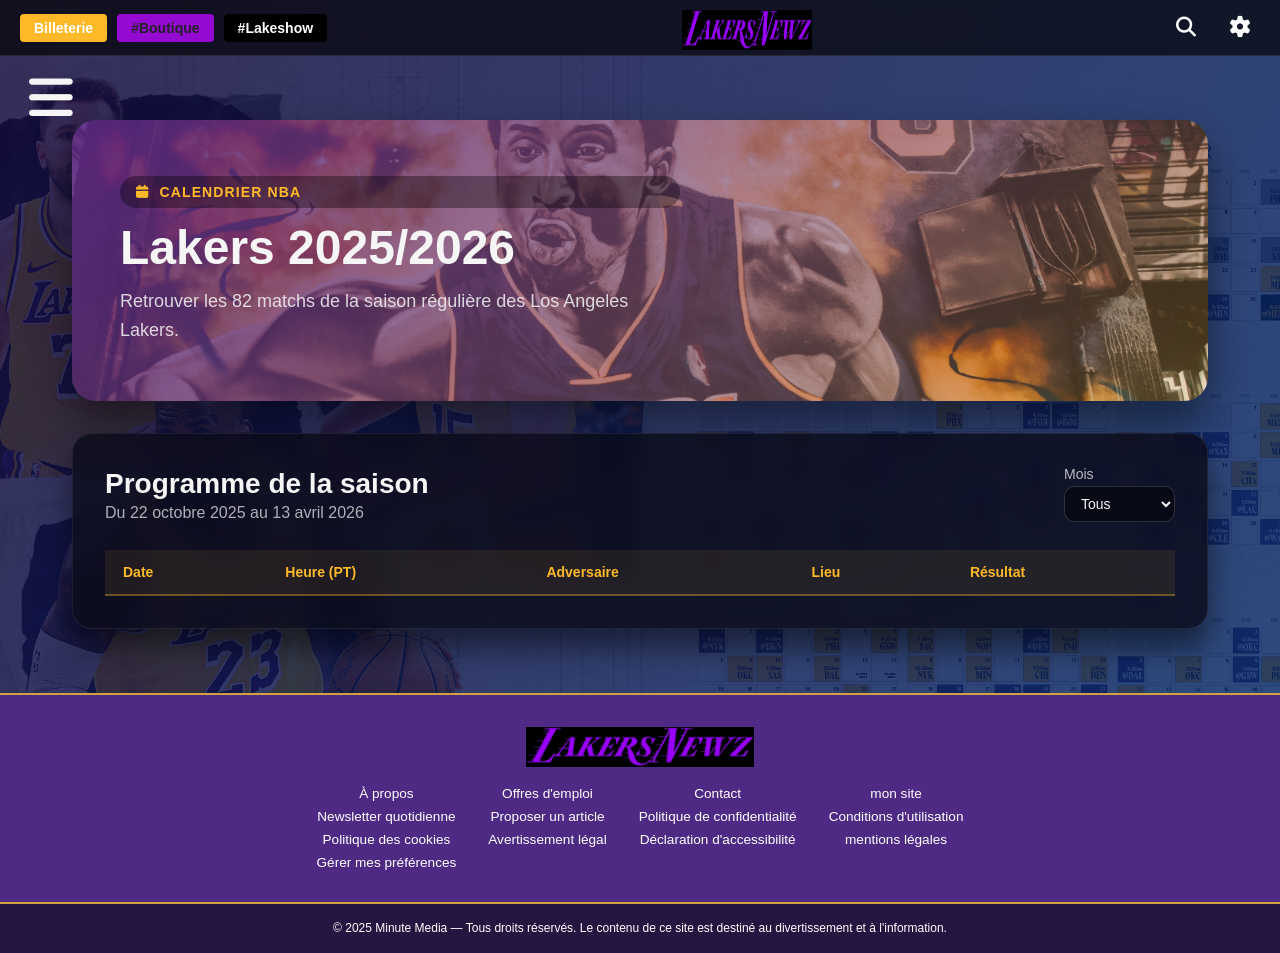
<file: calendrier.html>
<!DOCTYPE html>
<html lang="fr">
<head>
  <meta charset="UTF-8">
  <meta name="viewport" content="width=device-width, initial-scale=1.0">
  <title>Lakers News</title>
  <link href="./assets/fonts/fontawesome/css/fontawesome.min.css" rel="stylesheet">
  <link href="./assets/fonts/fontawesome/css/brands.min.css" rel="stylesheet">
  <link href="./assets/fonts/fontawesome/css/solid.css" rel="stylesheet">
  <link href="./assets/fonts/fontawesome/css/solid.min.css" rel="stylesheet">
  <link rel="shortcut icon" href="./assets/icons/favicon.ico" type="image/x-icon">
  <link rel="stylesheet" href="./css/styles.css">
  <link rel="stylesheet" href="./css/schedule.css">
</head>
<body class="calendrier-page">
  
  <header class="topbar">
    <div class="top-links">
      <a href="https://www.ticketmaster.com/los-angeles-lakers-tickets/artist/805962" class="btn btn-gold">Billeterie</a>
      <a href="https://www.nbastore.eu/fr/los-angeles-lakers/t-25031846+z-9030758-2040509788" class="btn btn-purple">#Boutique</a>
      <a href="https://www.youtube.com/c/LakeShowHighlights" class="btn btn-black">#Lakeshow</a>
    </div>

    <div class="top-logo">
      <a href="index.html">
        <img src="./assets/img/fontbolt.png" width="130" height="40" alt="Lakers Newz">
      </a>
    </div>

    <div class="top-actions">
      <button class="search-btn" aria-label="Rechercher">
        <i class="fa-solid fa-magnifying-glass"></i>
      </button>
      
      <div class="settings-dropdown">
        <button class="settings-btn" aria-label="Réglages">
          <i class="fa-solid fa-gear"></i>
        </button>
        
        <div class="dropdown-menu">
          <button class="dropdown-item theme-toggle" data-theme="dark">
            <i class="fa-solid fa-moon"></i>
            <span>Mode sombre</span>
          </button>
          <button class="dropdown-item theme-toggle" data-theme="light">
            <i class="fa-solid fa-sun"></i>
            <span>Mode clair</span>
          </button>
          <div class="dropdown-divider"></div>
          <a href="contact.html" class="dropdown-item">
            <i class="fa-solid fa-envelope"></i>
            <span>Contact</span>
          </a>
        </div>
      </div>
    </div>
  </header>

  <button class="burger-btn" aria-label="Ouvrir le menu">
    <i class="fa-regular fa-bars"></i>
  </button>

  <aside class="sidebar" aria-label="Navigation latérale">
    <button class="close-btn" aria-label="Fermer le menu">
      <i class="fa-solid fa-xmark"></i>
    </button>
    <nav class="nav">
      <ul>
        <li><a href="index.html"><i class="fa-solid fa-basketball"></i>News</a></li>
        <li><a class="active" href="calendrier.html"><i class="fa-solid fa-calendar"></i>Calendrier</a></li>
        <li><a href="classement.html"><i class="fa-solid fa-ranking-star"></i>Classement</a></li>
        <li><a href="roster.html"><i class="fa-solid fa-star"></i>Roster</a></li>
        <li><a href="paris.html"><i class="fa-solid fa-dice"></i>Paris</a></li>
      </ul>
    </nav>
    <div class="sidebar-footer">
      <a href="index.html" class="footer-logo">
        <img src="./assets/img/Los_Angeles_Lakers_logo.svg.png" alt="Logo Lakers">
      </a>
    </div>
  </aside>

  <main class="calendar-main">
    <section class="calendar-hero">
      <div class="calendar-hero__overlay">
        <span class="calendar-hero__label"><i class="fa-solid fa-calendar"></i> Calendrier NBA</span>
        <h1>Lakers 2025/2026</h1>
        <p>Retrouver les 82 matchs de la saison régulière des Los Angeles Lakers.</p>
      </div>
    </section>

    <section class="calendar-card">
      <header class="calendar-card__header">
        <div>
          <h2>Programme de la saison</h2>
          <p class="calendar-card__subtitle">Du 22 octobre 2025 au 13 avril 2026</p>
        </div>
        <div class="calendar-filters" aria-label="Filtres du calendrier">
          <label class="filter">
            <span>Mois</span>
            <select name="month" id="month-filter">
              <option value="all">Tous</option>
              <option value="octobre">Octobre</option>
              <option value="novembre">Novembre</option>
              <option value="decembre">Décembre</option>
              <option value="janvier">Janvier</option>
              <option value="fevrier">Février</option>
              <option value="mars">Mars</option>
              <option value="avril">Avril</option>
            </select>
          </label>
        </div>
      </header>

      <div class="calendar-table__wrapper">
        <table class="calendar-table">
          <thead>
            <tr>
              <th>Date</th>
              <th>Heure (PT)</th>
              <th>Adversaire</th>
              <th>Lieu</th>
              <th>Résultat</th>
            </tr>
          </thead>
          <tbody>
        
          </tbody>
        </table>
      </div>
    </section>
  </main>

  <footer class="site-footer">
    <div class="footer-menu">
      <div class="fan-logo">
        <img src="./assets/img/fontbolt.png" alt="logo lakenewz">
      </div>
      <div class="columns">
        <div class="col">
          <a href="#">À propos</a>
          <a href="#">Newsletter quotidienne</a>
          <a href="#">Politique des cookies</a>
          <a href="#">Gérer mes préférences</a>
        </div>
        <div class="col">
          <a href="#">Offres d'emploi</a>
          <a href="#">Proposer un article</a>
          <a href="#">Avertissement légal</a>
        </div>
        <div class="col">
          <a href="#">Contact</a>
          <a href="#">Politique de confidentialité</a>
          <a href="#">Déclaration d'accessibilité</a>
        </div>
        <div class="col">
          <a href="#">mon site</a>
          <a href="#">Conditions d'utilisation</a>
          <a href="#">mentions légales</a>
        </div>
      </div>
    </div>

    <div class="footer-bottom">
      <p>© 2025 Minute Media — Tous droits réservés. Le contenu de ce site est destiné au divertissement et à l'information.</p>
    </div>
  </footer>

  <script src="./script/script.js"></script>
  
</body>
</html>
</file>
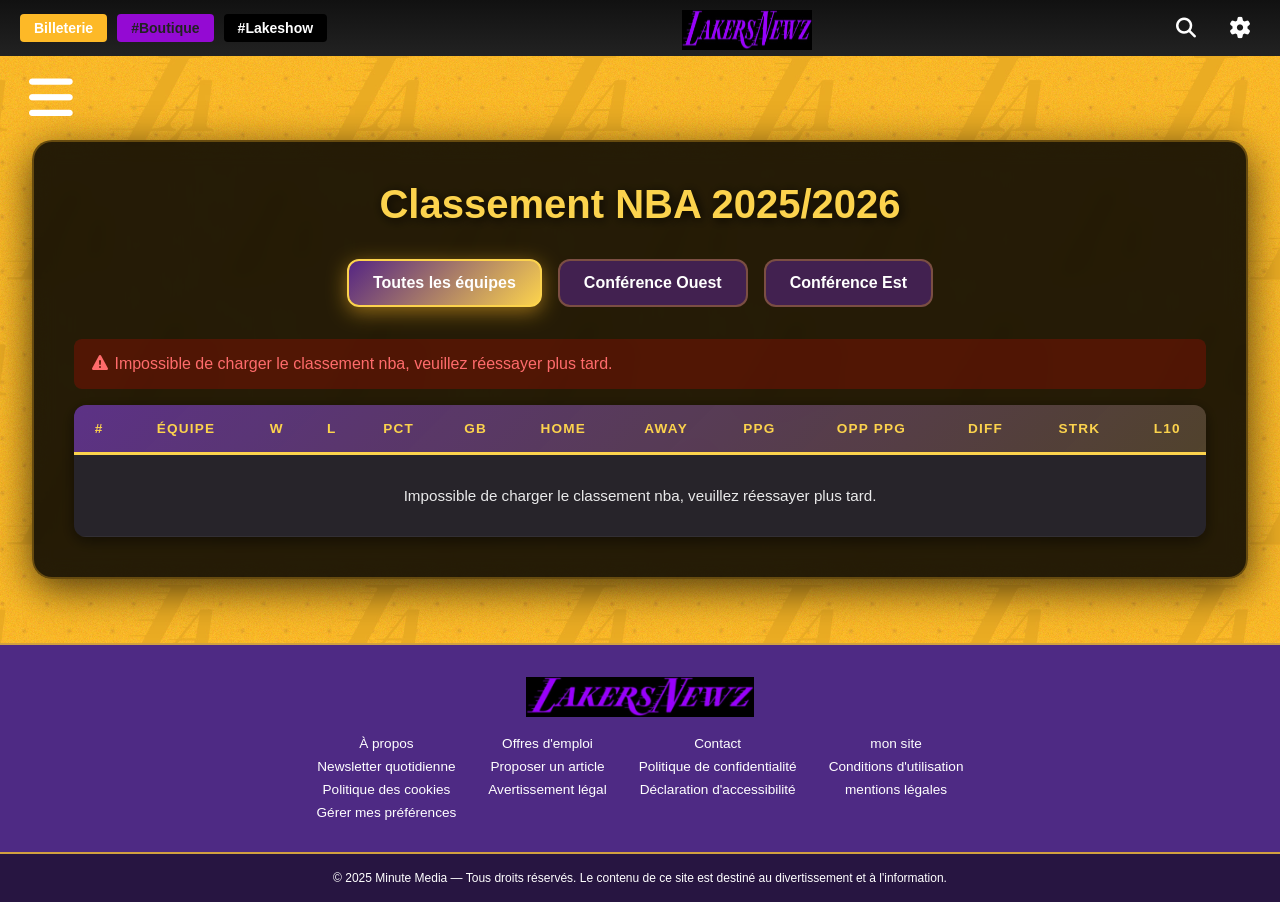
<file: classement.html>
<!DOCTYPE html>
<html lang="fr">
<head>
  <meta charset="UTF-8">
  <meta name="viewport" content="width=device-width, initial-scale=1.0">
  <title>Classement NBA 2025/2026</title>
  <link href="./assets/fonts/fontawesome/css/fontawesome.min.css" rel="stylesheet">
  <link href="./assets/fonts/fontawesome/css/brands.min.css" rel="stylesheet">
  <link href="./assets/fonts/fontawesome/css/solid.css" rel="stylesheet">
  <link href="./assets/fonts/fontawesome/css/solid.min.css" rel="stylesheet">
  <link rel="shortcut icon" href="./assets/icons/favicon.ico" type="image/x-icon">
  <link rel="stylesheet" href="./css/styles.css">
  <link rel="stylesheet" href="./css/standing.css">
</head>

<body class="classement-page">
  
  <header class="topbar">
    <div class="top-links">
      <a href="https://www.ticketmaster.com/los-angeles-lakers-tickets/artist/805962" class="btn btn-gold">Billeterie</a>
      <a href="https://www.nbastore.eu/fr/los-angeles-lakers/t-25031846+z-9030758-2040509788" class="btn btn-purple">#Boutique</a>
      <a href="https://www.youtube.com/c/LakeShowHighlights" class="btn btn-black">#Lakeshow</a>
    </div>

    <div class="top-logo">
      <a href="index.html">
        <img src="./assets/img/fontbolt.png" width="130" height="40" alt="Lakers Newz">
      </a>
    </div>

    <div class="top-actions">
      <button class="search-btn" aria-label="Rechercher">
        <i class="fa-solid fa-magnifying-glass"></i>
      </button>
      
      <div class="settings-dropdown">
        <button class="settings-btn" aria-label="Réglages">
          <i class="fa-solid fa-gear"></i>
        </button>
        
        <div class="dropdown-menu">
          <a href="inscription.html" class="dropdown-item">
            <i class="fa-solid fa-user-plus"></i>
            <span>S'inscrire</span>
          </a>
          <a href="connexion.html" class="dropdown-item">
            <i class="fa-solid fa-right-to-bracket"></i>
            <span>Se connecter</span>
          </a>
          <div class="dropdown-divider"></div>
          <a href="contact.html" class="dropdown-item">
            <i class="fa-solid fa-envelope"></i>
            <span>Contact</span>
          </a>
        </div>
      </div>
    </div>
  </header>

  <button class="burger-btn" aria-label="Ouvrir le menu">
    <i class="fa-regular fa-bars"></i>
  </button>

  <aside class="sidebar" aria-label="Navigation latérale">
    <button class="close-btn" aria-label="Fermer le menu">
      <i class="fa-solid fa-xmark"></i>
    </button>

    <nav class="nav">
      <ul>
        <li><a href="index.html"><i class="fa-solid fa-basketball"></i>News</a></li>
        <li><a href="calendrier.html"><i class="fa-solid fa-calendar"></i>Calendrier</a></li>
        <li><a class="active" href="classement.html"><i class="fa-solid fa-ranking-star"></i>Classement</a></li>
        <li><a href="roster.html"><i class="fa-solid fa-star"></i>Roster</a></li>
        <li><a href="paris.html"><i class="fa-solid fa-dice"></i>Paris</a></li>
      </ul>
    </nav>

    <div class="sidebar-footer">
      <a href="index.html" class="footer-logo">
        <img src="./assets/img/Los_Angeles_Lakers_logo.svg.png" alt="Logo Lakers">
      </a>
    </div>
  </aside>

  <main class="classement-main">
    <section class="classement-card">
      <h1>Classement NBA 2025/2026</h1>

      <div class="conference-filters">
        <button class="conf-btn active" data-conf="all">
           Toutes les équipes
        </button>
        <button class="conf-btn" data-conf="west">
          Conférence Ouest
        </button>
        <button class="conf-btn" data-conf="east">
           Conférence Est
        </button>
      </div>

      <div id="standings-error" class="error-message"></div>

      <div class="classement-table__wrapper">
        <table class="standings-table">
          <thead>
            <tr>
              <th>#</th>
              <th>Équipe</th>
              <th>W</th>
              <th>L</th>
              <th>PCT</th>
              <th>GB</th>
              <th>HOME</th>
              <th>AWAY</th>
              <th>PPG</th>
              <th>OPP PPG</th>
              <th>DIFF</th>
              <th>STRK</th>
              <th>L10</th>
            </tr>
          </thead>
          <tbody id="nba-standings-body">
            <tr class="loading-row">
              <td colspan="13">
                <div class="loading-spinner">
                  <i class="fa-solid fa-spinner fa-spin"></i>
                  <p>Chargement du classement...</p>
                </div>
              </td>
            </tr>
          </tbody>
        </table>
      </div>

    </section>
  </main>

  <footer class="site-footer">
    <div class="footer-menu">
      <div class="fan-logo">
        <img src="./assets/img/fontbolt.png" alt="logo lakenewz">
      </div>
      <div class="columns">
        <div class="col">
          <a href="#">À propos</a>
          <a href="#">Newsletter quotidienne</a>
          <a href="#">Politique des cookies</a>
          <a href="#">Gérer mes préférences</a>
        </div>
        <div class="col">
          <a href="#">Offres d'emploi</a>
          <a href="#">Proposer un article</a>
          <a href="#">Avertissement légal</a>
        </div>
        <div class="col">
          <a href="contact.html">Contact</a>
          <a href="#">Politique de confidentialité</a>
          <a href="#">Déclaration d'accessibilité</a>
        </div>
        <div class="col">
          <a href="#">mon site</a>
          <a href="#">Conditions d'utilisation</a>
          <a href="#">mentions légales</a>
        </div>
      </div>
    </div>

    <div class="footer-bottom">
      <p>© 2025 Minute Media — Tous droits réservés. Le contenu de ce site est destiné au divertissement et à l'information.</p>
    </div>
  </footer>

  <script src="./script/script.js"></script>
  <script defer src="./script/standings.js"></script>
</body>
</html>
</file>
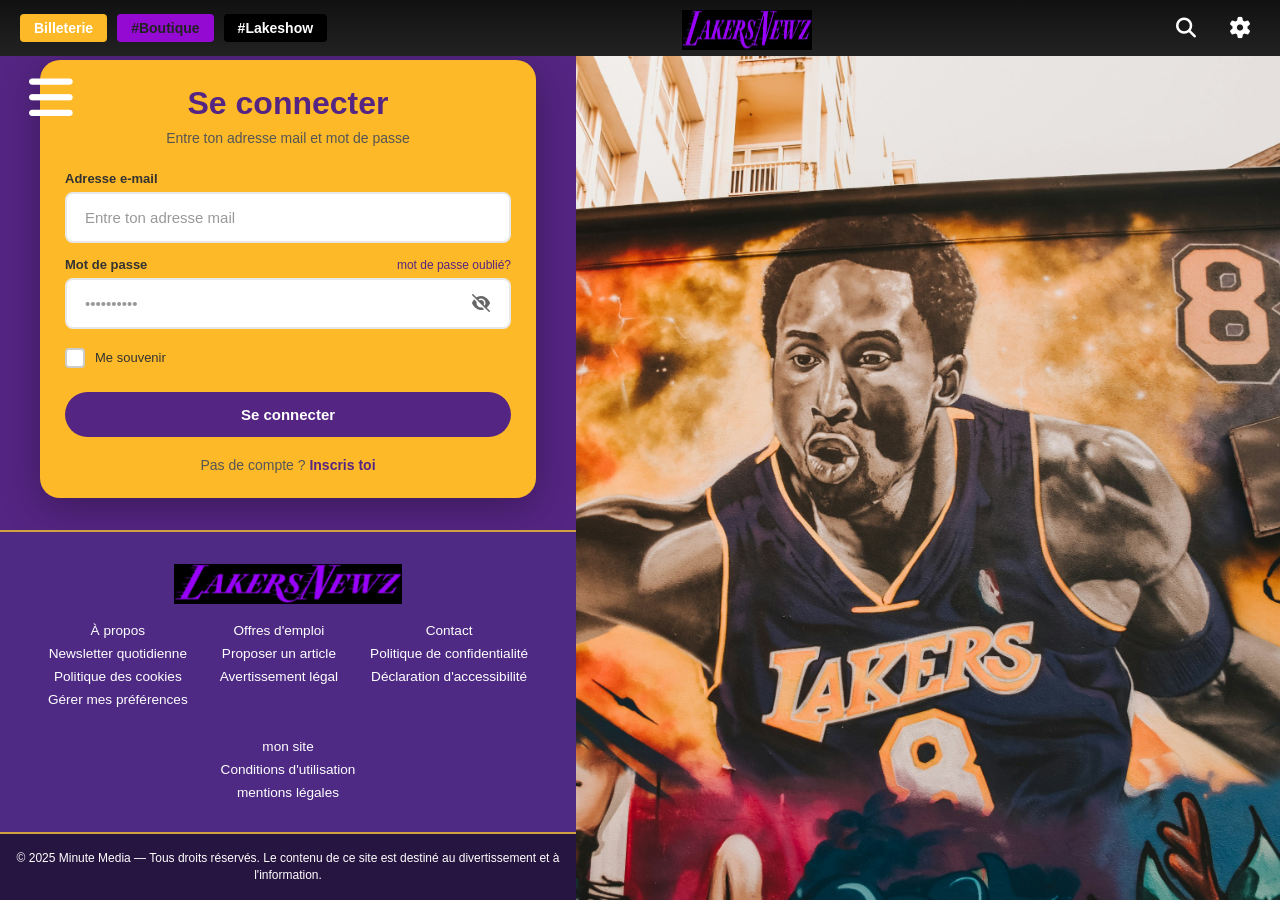
<file: connexion.html>
<!DOCTYPE html>
<html lang="fr">
<head>
  <meta charset="UTF-8">
  <meta name="viewport" content="width=device-width, initial-scale=1.0">
  <title>Se connecter - Lakers Newz</title>
  <link href="./assets/fonts/fontawesome/css/fontawesome.min.css" rel="stylesheet">
  <link href="./assets/fonts/fontawesome/css/brands.min.css" rel="stylesheet">
  <link href="./assets/fonts/fontawesome/css/solid.css" rel="stylesheet">
  <link href="./assets/fonts/fontawesome/css/solid.min.css" rel="stylesheet">
  <link rel="shortcut icon" href="./assets/icons/favicon.ico" type="image/x-icon">
  <link rel="stylesheet" href="./css/styles.css">
  <link rel="stylesheet" href="./css/auth.css">
</head>
<body class="auth-page connexion-page">

  <header class="topbar">
    <div class="top-links">
      <a href="https://www.ticketmaster.com/los-angeles-lakers-tickets/artist/805962" class="btn btn-gold">Billeterie</a>
      <a href="https://www.nbastore.eu/fr/los-angeles-lakers/t-25031846+z-9030758-2040509788" class="btn btn-purple">#Boutique</a>
      <a href="https://www.youtube.com/c/LakeShowHighlights" class="btn btn-black">#Lakeshow</a>
    </div>
    <div class="top-logo">
      <a href="index.html">
        <img src="./assets/img/fontbolt.png" width="130" height="40" alt="Lakers Newz">
      </a>
    </div>
    <div class="top-actions">
      <button class="search-btn" aria-label="Rechercher">
        <i class="fa-solid fa-magnifying-glass"></i>
      </button>
      <div class="settings-dropdown">
        <button class="settings-btn" aria-label="Réglages">
          <i class="fa-solid fa-gear"></i>
        </button>
        <div class="dropdown-menu">
          <a href="inscription.html" class="dropdown-item">
            <i class="fa-solid fa-user-plus"></i>
            <span>S'inscrire</span>
          </a>
          <a href="connexion.html" class="dropdown-item">
            <i class="fa-solid fa-right-to-bracket"></i>
            <span>Se connecter</span>
          </a>
          <div class="dropdown-divider"></div>
          <a href="contact.html" class="dropdown-item">
            <i class="fa-solid fa-envelope"></i>
            <span>Contact</span>
          </a>
        </div>
      </div>
    </div>
  </header>

  <button class="burger-btn">
    <i class="fa-regular fa-bars"></i>
  </button>

  <aside class="sidebar">
    <button class="close-btn">
      <i class="fa-solid fa-xmark"></i>
    </button>
    <nav class="nav">
      <ul>
        <li><a href="index.html"><i class="fa-solid fa-basketball"></i>News</a></li>
        <li><a href="calendrier.html"><i class="fa-solid fa-calendar"></i>Calendrier</a></li>
        <li><a href="classement.html"><i class="fa-solid fa-ranking-star"></i>Classement</a></li>
        <li><a href="roster.html"><i class="fa-solid fa-star"></i>Roster</a></li>
        <li><a href="paris.html"><i class="fa-solid fa-dice"></i>Paris</a></li>
      </ul>
    </nav>
    <div class="sidebar-footer">
      <a href="index.html" class="footer-logo">
        <img src="./assets/img/Los_Angeles_Lakers_logo.svg.png" alt="Logo Lakers">
      </a>
    </div>
  </aside>

  <main class="auth-main">
    <div class="auth-left">
      <div class="auth-card connexion-card">
        <div class="auth-header">
          <h1>Se connecter</h1>
          <p>Entre ton adresse mail et mot de passe</p>
        </div>
        <form class="auth-form" id="connexionForm">
          <div class="form-group">
            <label for="email">Adresse e-mail</label>
            <input type="email" id="email" name="email" placeholder="Entre ton adresse mail" required>
          </div>
          <div class="form-group">
            <div class="label-row">
              <label for="password">Mot de passe</label>
              <a href="#" class="forgot-password">mot de passe oublié?</a>
            </div>
            <div class="password-wrapper">
              <input type="password" id="password" name="password" placeholder="••••••••••" required>
              <button type="button" class="toggle-password" aria-label="Afficher le mot de passe">
                <i class="fa-solid fa-eye-slash"></i>
              </button>
            </div>
          </div>
          <div class="form-checkboxes">
            <label class="checkbox-wrapper">
              <input type="checkbox" id="remember" name="remember">
              <span class="checkmark"></span>
              <span class="checkbox-label">Me souvenir</span>
            </label>
          </div>
          <button type="submit" class="auth-btn">Se connecter</button>
        </form>
        <div class="auth-footer">
          <p>Pas de compte ? <a href="inscription.html">Inscris toi</a></p>
        </div>
      </div>
    </div>
    <div class="auth-right">
      <img src="./assets/img/dean-bennett-nFjLHE4vmn4-unsplash.jpg" alt="Kobe Bryant Mural" class="auth-image">
    </div>
  </main>

  <footer class="site-footer">
    <div class="footer-menu">
      <div class="fan-logo">
        <img src="./assets/img/fontbolt.png" alt="logo lakenewz">
      </div>
      <div class="columns">
        <div class="col">
          <a href="#">À propos</a>
          <a href="#">Newsletter quotidienne</a>
          <a href="#">Politique des cookies</a>
          <a href="#">Gérer mes préférences</a>
        </div>
        <div class="col">
          <a href="#">Offres d'emploi</a>
          <a href="#">Proposer un article</a>
          <a href="#">Avertissement légal</a>
        </div>
        <div class="col">
          <a href="contact.html">Contact</a>
          <a href="#">Politique de confidentialité</a>
          <a href="#">Déclaration d'accessibilité</a>
        </div>
        <div class="col">
          <a href="#">mon site</a>
          <a href="#">Conditions d'utilisation</a>
          <a href="#">mentions légales</a>
        </div>
      </div>
    </div>
    <div class="footer-bottom">
      <p>© 2025 Minute Media — Tous droits réservés. Le contenu de ce site est destiné au divertissement et à l'information.</p>
    </div>
  </footer>

  <script src="./script/script.js"></script>
  <script src="./script/auth.js"></script>
</body>
</html>
</file>
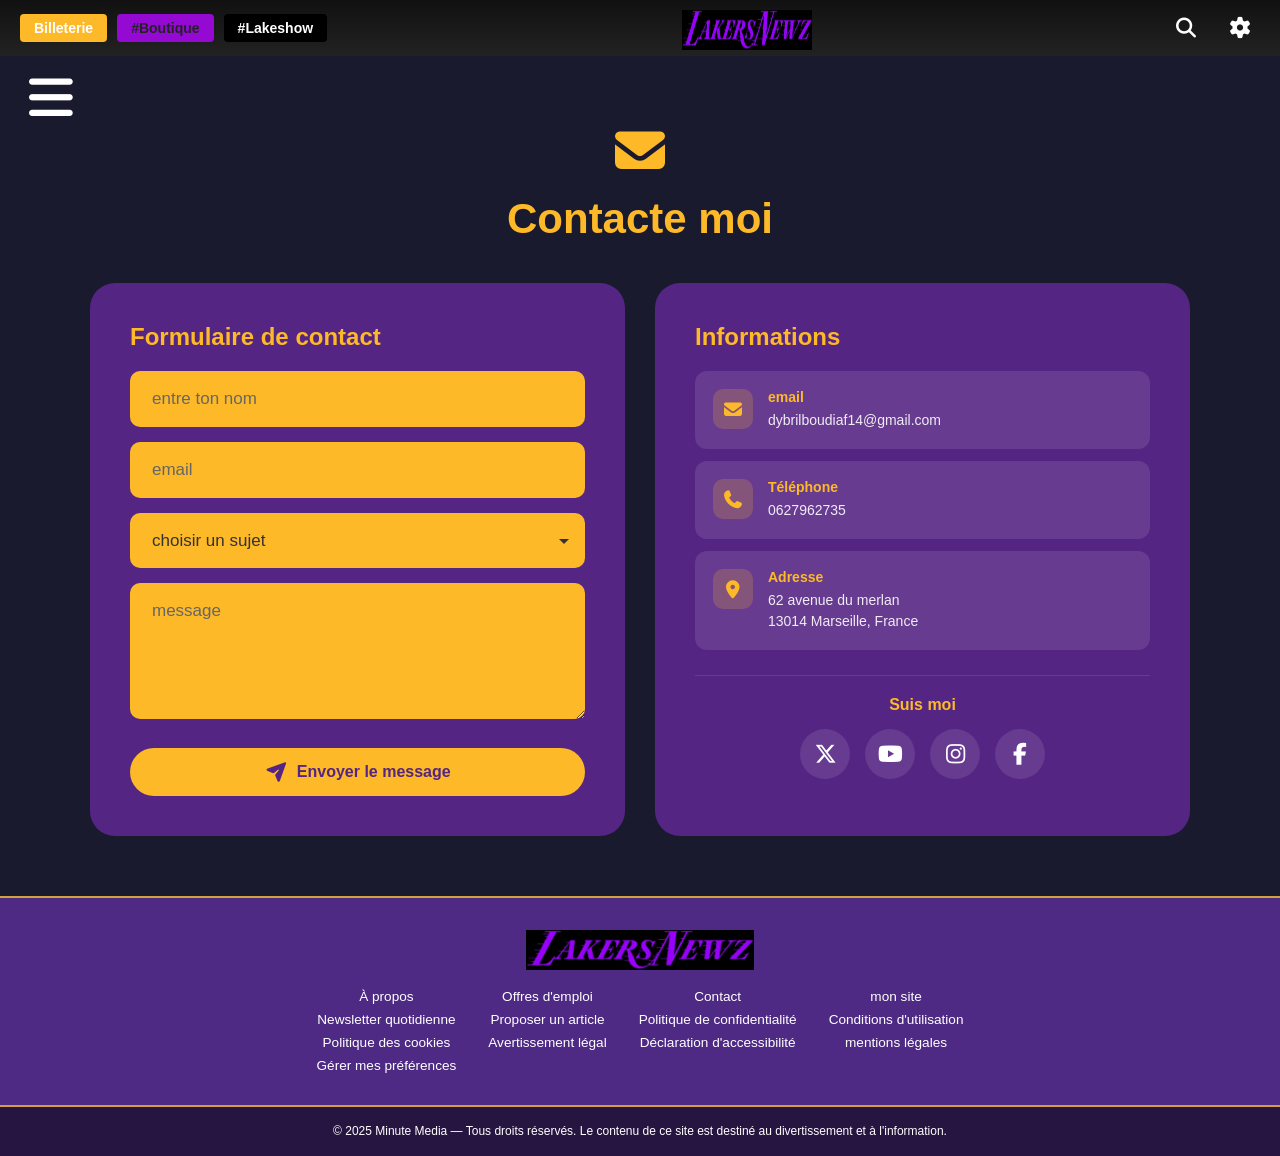
<file: contact.html>
<!DOCTYPE html>
<html lang="fr">
<head>
  <meta charset="UTF-8">
  <meta name="viewport" content="width=device-width, initial-scale=1.0">
  <title>Contact - Lakers Newz</title>
  <link href="./assets/fonts/fontawesome/css/fontawesome.min.css" rel="stylesheet">
  <link href="./assets/fonts/fontawesome/css/brands.min.css" rel="stylesheet">
  <link href="./assets/fonts/fontawesome/css/solid.css" rel="stylesheet">
  <link href="./assets/fonts/fontawesome/css/solid.min.css" rel="stylesheet">
  <link rel="shortcut icon" href="./assets/icons/favicon.ico" type="image/x-icon">
  <link rel="stylesheet" href="./css/styles.css">
  <link rel="stylesheet" href="./css/contact.css">
</head>
<body class="contact-page">

  <header class="topbar">
    <div class="top-links">
      <a href="https://www.ticketmaster.com/los-angeles-lakers-tickets/artist/805962" class="btn btn-gold">Billeterie</a>
      <a href="https://www.nbastore.eu/fr/los-angeles-lakers/t-25031846+z-9030758-2040509788" class="btn btn-purple">#Boutique</a>
      <a href="https://www.youtube.com/c/LakeShowHighlights" class="btn btn-black">#Lakeshow</a>
    </div>

    <div class="top-logo">
      <a href="index.html">
        <img src="./assets/img/fontbolt.png" width="130" height="40" alt="Lakers Newz">
      </a>
    </div>

    <div class="top-actions">
      <button class="search-btn" aria-label="Rechercher">
        <i class="fa-solid fa-magnifying-glass"></i>
      </button>
      
      <div class="settings-dropdown">
        <button class="settings-btn" aria-label="Réglages">
          <i class="fa-solid fa-gear"></i>
        </button>
        
        <div class="dropdown-menu">
          <a href="inscription.html" class="dropdown-item">
            <i class="fa-solid fa-user-plus"></i>
            <span>S'inscrire</span>
          </a>
          <a href="connexion.html" class="dropdown-item">
            <i class="fa-solid fa-right-to-bracket"></i>
            <span>Se connecter</span>
          </a>
          <div class="dropdown-divider"></div>
          <a href="contact.html" class="dropdown-item">
            <i class="fa-solid fa-envelope"></i>
            <span>Contact</span>
          </a>
        </div>
      </div>
    </div>
  </header>

  <button class="burger-btn" aria-label="Ouvrir le menu">
    <i class="fa-regular fa-bars"></i>
  </button>

  <aside class="sidebar" aria-label="Navigation latérale">
    <button class="close-btn" aria-label="Fermer le menu">
      <i class="fa-solid fa-xmark"></i>
    </button>
    <nav class="nav">
      <ul>
        <li><a href="index.html"><i class="fa-solid fa-basketball"></i>News</a></li>
        <li><a href="calendrier.html"><i class="fa-solid fa-calendar"></i>Calendrier</a></li>
        <li><a href="classement.html"><i class="fa-solid fa-ranking-star"></i>Classement</a></li>
        <li><a href="roster.html"><i class="fa-solid fa-star"></i>Roster</a></li>
        <li><a href="paris.html"><i class="fa-solid fa-dice"></i>Paris</a></li>
      </ul>
    </nav>
    <div class="sidebar-footer">
      <a href="index.html" class="footer-logo">
        <img src="./assets/img/Los_Angeles_Lakers_logo.svg.png" alt="Logo Lakers">
      </a>
    </div>
  </aside>

  <main class="contact-main">
    <div class="contact-container">
      
      <!-- Header -->
      <div class="contact-header">
        <div class="contact-icon">
          <i class="fa-solid fa-envelope"></i>
        </div>
        <h1>Contacte moi</h1>
      </div>

      <!-- Formulaire -->
      <div class="contact-form-card">
        <h2>Formulaire de contact</h2>
        
        <form class="contact-form" id="contactForm">
          
          <div class="form-group">
            <input type="text" id="name" name="name" placeholder="entre ton nom" required>
          </div>

          <div class="form-group">
            <input type="email" id="email" name="email" placeholder="email" required>
          </div>

          <div class="form-group">
            <select id="subject" name="subject" required>
              <option value="" disabled selected>choisir un sujet</option>
              <option value="question">Question générale</option>
              <option value="suggestion">Suggestion</option>
              <option value="bug">Signaler un bug</option>
              <option value="partenariat">Partenariat</option>
              <option value="autre">Autre</option>
            </select>
          </div>

          <div class="form-group">
            <textarea id="message" name="message" rows="5" placeholder="message" required></textarea>
          </div>

          <button type="submit" class="submit-btn">
            <i class="fa-solid fa-paper-plane"></i>
            Envoyer le message
          </button>
        </form>

        <!-- Message de succès -->
        <div class="form-success" id="successMessage">
          <div class="success-icon">
            <i class="fa-solid fa-circle-check"></i>
          </div>
          <p>Merci ! Votre message a été envoyé avec succès.</p>
          <a href="index.html" class="btn-back-home">Retourner à la page d'accueil</a>
        </div>
      </div>

      <!-- Informations -->
      <div class="contact-info-card">
        <h2>Informations</h2>
        
        <div class="info-item">
          <div class="info-icon">
            <i class="fa-solid fa-envelope"></i>
          </div>
          <div class="info-content">
            <h3>email</h3>
            <p>dybrilboudiaf14@gmail.com</p>
          </div>
        </div>

        <div class="info-item">
          <div class="info-icon">
            <i class="fa-solid fa-phone"></i>
          </div>
          <div class="info-content">
            <h3>Téléphone</h3>
            <p>0627962735</p>
          </div>
        </div>

        <div class="info-item">
          <div class="info-icon">
            <i class="fa-solid fa-location-dot"></i>
          </div>
          <div class="info-content">
            <h3>Adresse</h3>
            <p>62 avenue du merlan<br>13014 Marseille, France</p>
          </div>
        </div>

        <div class="social-section">
          <h3>Suis moi</h3>
          <div class="social-icons">
            <a href="#" class="social-icon" aria-label="Twitter">
              <i class="fa-brands fa-x-twitter"></i>
            </a>
            <a href="#" class="social-icon" aria-label="YouTube">
              <i class="fa-brands fa-youtube"></i>
            </a>
            <a href="#" class="social-icon" aria-label="Instagram">
              <i class="fa-brands fa-instagram"></i>
            </a>
            <a href="#" class="social-icon" aria-label="Facebook">
              <i class="fa-brands fa-facebook-f"></i>
            </a>
          </div>
        </div>
      </div>

    </div>
  </main>

  <footer class="site-footer">
    <div class="footer-menu">
      <div class="fan-logo">
        <img src="./assets/img/fontbolt.png" alt="logo lakenewz">
      </div>
      <div class="columns">
        <div class="col">
          <a href="#">À propos</a>
          <a href="#">Newsletter quotidienne</a>
          <a href="#">Politique des cookies</a>
          <a href="#">Gérer mes préférences</a>
        </div>
        <div class="col">
          <a href="#">Offres d'emploi</a>
          <a href="#">Proposer un article</a>
          <a href="#">Avertissement légal</a>
        </div>
        <div class="col">
          <a href="contact.html">Contact</a>
          <a href="#">Politique de confidentialité</a>
          <a href="#">Déclaration d'accessibilité</a>
        </div>
        <div class="col">
          <a href="#">mon site</a>
          <a href="#">Conditions d'utilisation</a>
          <a href="#">mentions légales</a>
        </div>
      </div>
    </div>

    <div class="footer-bottom">
      <p>© 2025 Minute Media — Tous droits réservés. Le contenu de ce site est destiné au divertissement et à l'information.</p>
    </div>
  </footer>

  <script src="./script/script.js"></script>
  <script src="./script/contact.js"></script>
</body>
</html>
</file>
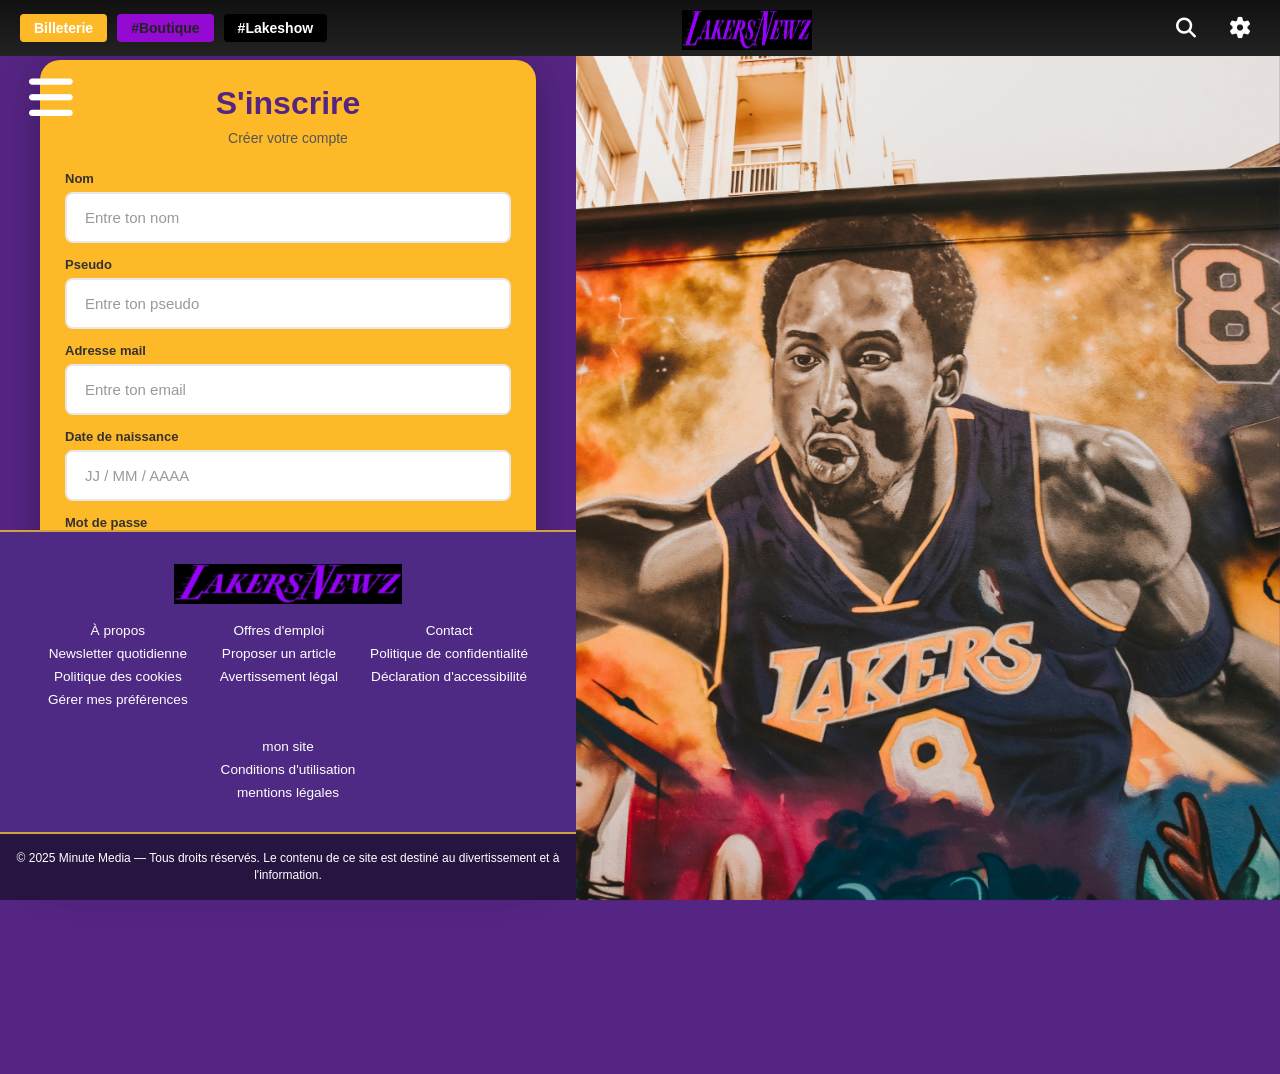
<file: inscription.html>
<!DOCTYPE html>
<html lang="fr">
<head>
  <meta charset="UTF-8">
  <meta name="viewport" content="width=device-width, initial-scale=1.0">
  <title>S'inscrire - Lakers Newz</title>
  <link href="./assets/fonts/fontawesome/css/fontawesome.min.css" rel="stylesheet">
  <link href="./assets/fonts/fontawesome/css/brands.min.css" rel="stylesheet">
  <link href="./assets/fonts/fontawesome/css/solid.css" rel="stylesheet">
  <link href="./assets/fonts/fontawesome/css/solid.min.css" rel="stylesheet">
  <link rel="shortcut icon" href="./assets/icons/favicon.ico" type="image/x-icon">
  <link rel="stylesheet" href="./css/styles.css">
  <link rel="stylesheet" href="./css/auth.css">
</head>
<body class="auth-page inscription-page">

  <header class="topbar">
    <div class="top-links">
      <a href="https://www.ticketmaster.com/los-angeles-lakers-tickets/artist/805962" class="btn btn-gold">Billeterie</a>
      <a href="https://www.nbastore.eu/fr/los-angeles-lakers/t-25031846+z-9030758-2040509788" class="btn btn-purple">#Boutique</a>
      <a href="https://www.youtube.com/c/LakeShowHighlights" class="btn btn-black">#Lakeshow</a>
    </div>
    <div class="top-logo">
      <a href="index.html">
        <img src="./assets/img/fontbolt.png" width="130" height="40" alt="Lakers Newz">
      </a>
    </div>
    <div class="top-actions">
      <button class="search-btn" aria-label="Rechercher">
        <i class="fa-solid fa-magnifying-glass"></i>
      </button>
      <div class="settings-dropdown">
        <button class="settings-btn" aria-label="Réglages">
          <i class="fa-solid fa-gear"></i>
        </button>
        <div class="dropdown-menu">
          <a href="inscription.html" class="dropdown-item">
            <i class="fa-solid fa-user-plus"></i>
            <span>S'inscrire</span>
          </a>
          <a href="connexion.html" class="dropdown-item">
            <i class="fa-solid fa-right-to-bracket"></i>
            <span>Se connecter</span>
          </a>
          <div class="dropdown-divider"></div>
          <a href="contact.html" class="dropdown-item">
            <i class="fa-solid fa-envelope"></i>
            <span>Contact</span>
          </a>
        </div>
      </div>
    </div>
  </header>

  <button class="burger-btn">
    <i class="fa-regular fa-bars"></i>
  </button>

  <aside class="sidebar">
    <button class="close-btn">
      <i class="fa-solid fa-xmark"></i>
    </button>
    <nav class="nav">
      <ul>
        <li><a href="index.html"><i class="fa-solid fa-basketball"></i>News</a></li>
        <li><a href="calendrier.html"><i class="fa-solid fa-calendar"></i>Calendrier</a></li>
        <li><a href="classement.html"><i class="fa-solid fa-ranking-star"></i>Classement</a></li>
        <li><a href="roster.html"><i class="fa-solid fa-star"></i>Roster</a></li>
        <li><a href="paris.html"><i class="fa-solid fa-dice"></i>Paris</a></li>
      </ul>
    </nav>
    <div class="sidebar-footer">
      <a href="index.html" class="footer-logo">
        <img src="./assets/img/Los_Angeles_Lakers_logo.svg.png" alt="Logo Lakers">
      </a>
    </div>
  </aside>

  <main class="auth-main">
    <div class="auth-left">
      <div class="auth-card" id="inscriptionCard">
        <div class="auth-header">
          <h1>S'inscrire</h1>
          <p>Créer votre compte</p>
        </div>
        <form class="auth-form" id="inscriptionForm">
          <div class="form-group">
            <label for="nom">Nom</label>
            <input type="text" id="nom" name="nom" placeholder="Entre ton nom" required>
          </div>
          <div class="form-group">
            <label for="pseudo">Pseudo</label>
            <input type="text" id="pseudo" name="pseudo" placeholder="Entre ton pseudo" required>
          </div>
          <div class="form-group">
            <label for="email">Adresse mail</label>
            <input type="email" id="email" name="email" placeholder="Entre ton email" required>
          </div>
          <div class="form-group">
            <label for="dateNaissance">Date de naissance</label>
            <input type="text" id="dateNaissance" name="dateNaissance" placeholder="JJ / MM / AAAA" required>
          </div>
          <div class="form-group">
            <label for="password">Mot de passe</label>
            <div class="password-wrapper">
              <input type="password" id="password" name="password" placeholder="••••••••••••" required>
              <button type="button" class="toggle-password" aria-label="Afficher le mot de passe">
                <i class="fa-solid fa-eye"></i>
              </button>
            </div>
          </div>
          <div class="form-group">
            <label for="confirmPassword">Confirmer Mot de passe</label>
            <div class="password-wrapper">
              <input type="password" id="confirmPassword" name="confirmPassword" placeholder="••••••••••••" required>
              <button type="button" class="toggle-password" aria-label="Afficher le mot de passe">
                <i class="fa-solid fa-eye"></i>
              </button>
            </div>
          </div>
          <div class="form-checkboxes">
            <label class="checkbox-wrapper">
              <input type="checkbox" id="age18" name="age18" required>
              <span class="checkmark"></span>
              <span class="checkbox-label">Je certifie avoir 18 ans ou plus</span>
            </label>
            <label class="checkbox-wrapper">
              <input type="checkbox" id="conditions" name="conditions" required>
              <span class="checkmark"></span>
              <span class="checkbox-label">J'accepte les conditions d'utilisation</span>
            </label>
          </div>
          <button type="submit" class="auth-btn">S'inscrire</button>
        </form>
        <div class="auth-footer">
          <p>Avez vous un compte? <a href="connexion.html">Se connecter</a></p>
        </div>
      </div>
      <div class="success-card" id="successCard">
        <div class="success-icon">
          <i class="fa-solid fa-check"></i>
        </div>
        <h2>Inscription réussie !</h2>
        <p>Bienvenue sur Lakers Newz. Votre compte a été créé avec succès.</p>
        <a href="paris.html" class="auth-btn success-btn">Accéder aux paris</a>
      </div>
    </div>
    <div class="auth-right">
      <img src="./assets/img/dean-bennett-nFjLHE4vmn4-unsplash.jpg" alt="Kobe Bryant Mural" class="auth-image">
    </div>
  </main>

  <footer class="site-footer">
    <div class="footer-menu">
      <div class="fan-logo">
        <img src="./assets/img/fontbolt.png" alt="logo lakenewz">
      </div>
      <div class="columns">
        <div class="col">
          <a href="#">À propos</a>
          <a href="#">Newsletter quotidienne</a>
          <a href="#">Politique des cookies</a>
          <a href="#">Gérer mes préférences</a>
        </div>
        <div class="col">
          <a href="#">Offres d'emploi</a>
          <a href="#">Proposer un article</a>
          <a href="#">Avertissement légal</a>
        </div>
        <div class="col">
          <a href="contact.html">Contact</a>
          <a href="#">Politique de confidentialité</a>
          <a href="#">Déclaration d'accessibilité</a>
        </div>
        <div class="col">
          <a href="#">mon site</a>
          <a href="#">Conditions d'utilisation</a>
          <a href="#">mentions légales</a>
        </div>
      </div>
    </div>
    <div class="footer-bottom">
      <p>© 2025 Minute Media — Tous droits réservés. Le contenu de ce site est destiné au divertissement et à l'information.</p>
    </div>
  </footer>

  <script src="./script/script.js"></script>
  <script src="./script/auth.js"></script>
</body>
</html>
</file>
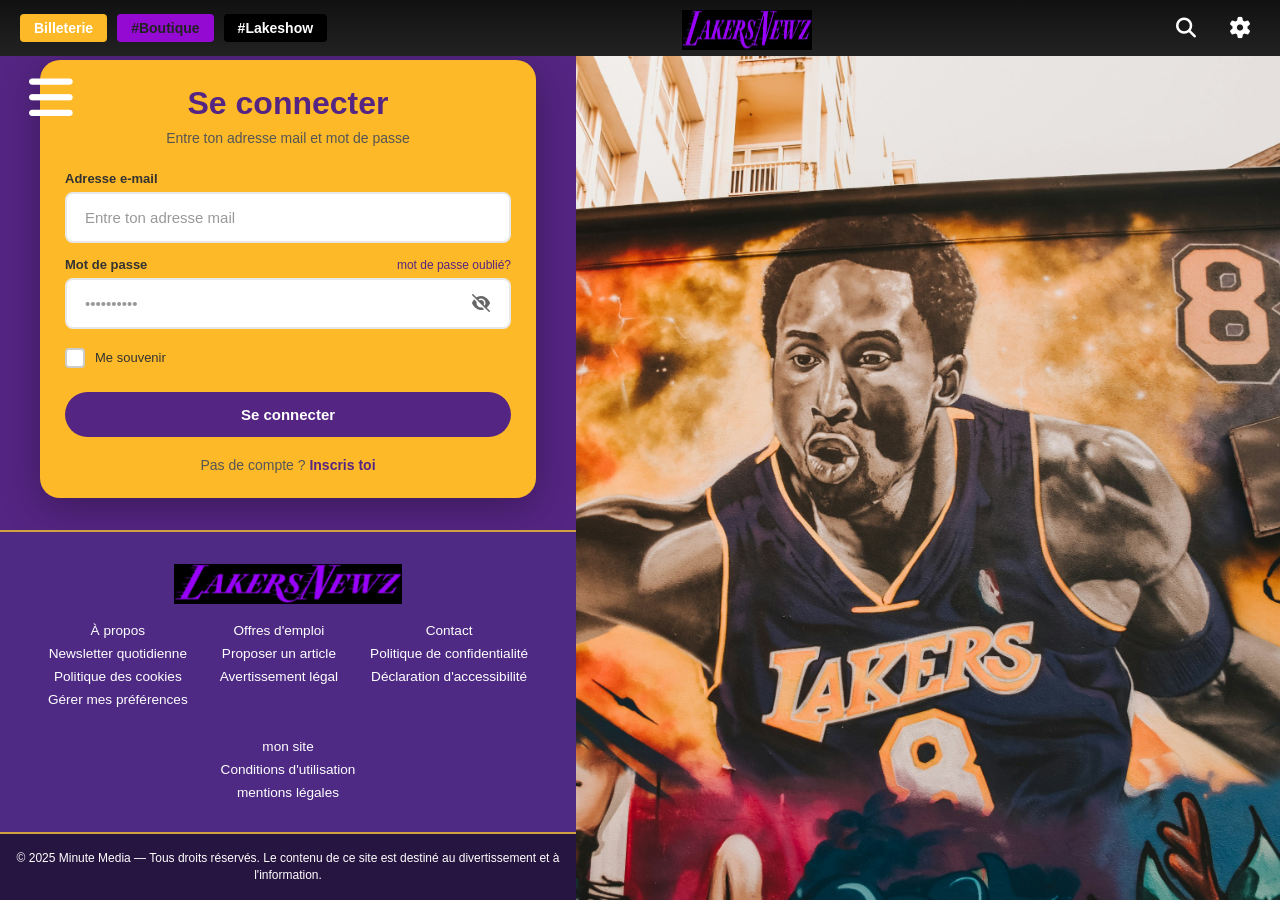
<file: paris.html>
<!DOCTYPE html>
<html lang="fr">
<head>
  <meta charset="UTF-8">
  <meta name="viewport" content="width=device-width, initial-scale=1.0">
  <title>Paris NBA - Lakers Newz</title>
  <link href="./assets/fonts/fontawesome/css/fontawesome.min.css" rel="stylesheet">
  <link href="./assets/fonts/fontawesome/css/brands.min.css" rel="stylesheet">
  <link href="./assets/fonts/fontawesome/css/solid.css" rel="stylesheet">
  <link href="./assets/fonts/fontawesome/css/solid.min.css" rel="stylesheet">
  <link rel="shortcut icon" href="./assets/icons/favicon.ico" type="image/x-icon">
  <link rel="preconnect" href="https://fonts.googleapis.com">
  <link href="https://fonts.googleapis.com/css2?family=Exo:wght@400;500;600;700;800;900&display=swap" rel="stylesheet">
  <link rel="stylesheet" href="./css/styles.css">
  <link rel="stylesheet" href="./css/paris.css">
</head>
<body class="paris-page">

  <div class="responsible-banner">
    <img src="./assets/img/message_prevention.png" alt="Message de prévention jeu responsable">
  </div>

  <header class="topbar">
    <div class="top-links">
      <a href="https://www.ticketmaster.com/los-angeles-lakers-tickets/artist/805962" class="btn btn-gold">Billeterie</a>
      <a href="https://www.nbastore.eu/fr/los-angeles-lakers/t-25031846+z-9030758-2040509788" class="btn btn-purple">#Boutique</a>
      <a href="https://www.youtube.com/c/LakeShowHighlights" class="btn btn-black">#Lakeshow</a>
    </div>
    <div class="top-logo">
      <a href="index.html">
        <img src="./assets/img/fontbolt.png" width="130" height="40" alt="Lakers Newz">
      </a>
    </div>
    <div class="top-actions">
      <button class="search-btn" aria-label="Rechercher">
        <i class="fa-solid fa-magnifying-glass"></i>
      </button>
      <div class="settings-dropdown">
        <button class="settings-btn" aria-label="Réglages">
          <i class="fa-solid fa-gear"></i>
        </button>
        <div class="dropdown-menu">
          <a href="inscription.html" class="dropdown-item">
            <i class="fa-solid fa-user-plus"></i><span>S'inscrire</span>
          </a>
          <a href="connexion.html" class="dropdown-item">
            <i class="fa-solid fa-right-to-bracket"></i><span>Se connecter</span>
          </a>
          <div class="dropdown-divider"></div>
          <a href="contact.html" class="dropdown-item">
            <i class="fa-solid fa-envelope"></i><span>Contact</span>
          </a>
        </div>
      </div>
    </div>
  </header>

  <button class="burger-btn" aria-label="Ouvrir le menu">
    <i class="fa-regular fa-bars"></i>
  </button>

  <aside class="sidebar" aria-label="Navigation latérale">
    <button class="close-btn" aria-label="Fermer le menu">
      <i class="fa-solid fa-xmark"></i>
    </button>
    <nav class="nav">
      <ul>
        <li><a href="index.html"><i class="fa-solid fa-basketball"></i>News</a></li>
        <li><a href="calendrier.html"><i class="fa-solid fa-calendar"></i>Calendrier</a></li>
        <li><a href="classement.html"><i class="fa-solid fa-ranking-star"></i>Classement</a></li>
        <li><a href="roster.html"><i class="fa-solid fa-star"></i>Roster</a></li>
        <li><a class="active" href="paris.html"><i class="fa-solid fa-dice"></i>Paris</a></li>
      </ul>
    </nav>
    <div class="sidebar-footer">
      <a href="index.html" class="footer-logo">
        <img src="./assets/img/Los_Angeles_Lakers_logo.svg.png" alt="Logo Lakers">
      </a>
    </div>
  </aside>

  <div class="paris-subheader">
    <h1 class="paris-title">Pariez sur la NBA</h1>
    <div class="paris-actions">
      <button class="solde-btn" id="soldeBtn">
        <i class="fa-solid fa-plus"></i>
        <span id="soldeDisplay">0,00 €</span>
      </button>
      <button class="panier-btn" id="panierBtn" aria-label="Mes paris">
        <i class="fa-solid fa-cart-shopping"></i>
        <span class="panier-count" id="panierCount">0</span>
      </button>
      <button class="profil-btn" id="profilBtn" aria-label="Profil">
        <i class="fa-solid fa-user"></i>
      </button>
    </div>
  </div>

  <main class="paris-main">
    <section class="matchs-section">
      <div id="matchs-container">
        <div class="loading-matchs">
          <i class="fa-solid fa-spinner fa-spin"></i>
          <p>Chargement des matchs...</p>
        </div>
      </div>
    </section>

    <aside class="coupon-sidebar" id="couponSidebar">
      <div class="coupon-header">
        <span class="coupon-count" id="couponCount">0 sélection</span>
        <button class="coupon-options-btn"><i class="fa-solid fa-ellipsis"></i></button>
      </div>

      <div class="coupon-empty" id="couponEmpty">
        <div class="coupon-empty__icon">🏀</div>
        <p class="coupon-empty__title">Placer un nouveau paris</p>
        <p class="coupon-empty__sub">On croise les doigts pour toi !</p>
      </div>

      <div class="coupon-selections" id="couponSelections" style="display:none;">
        <div class="coupon-tabs">
          <button class="coupon-tab active" data-tab="simple">Simple</button>
          <button class="coupon-tab" data-tab="combine">Combiné</button>
        </div>
        <div class="coupon-items" id="couponItems"></div>
        <div class="coupon-combine-mise" id="combineMise" style="display:none;">
          <input type="number" class="mise-input" id="combineMiseInput" placeholder="Mise" min="1">
          <span>€</span>
          <span class="combine-cote" id="combineCote">1.00</span>
        </div>
      </div>

      <div class="coupon-footer">
        <div class="coupon-gains">
          <span>Gains possibles</span>
          <span class="gains-amount" id="gainsAmount">0,00 €</span>
        </div>
        <button class="parier-main-btn" id="parierBtn">Parier</button>
      </div>
    </aside>
  </main>

  <div class="mes-paris-overlay" id="mesParis" style="display:none;">
    <div class="mes-paris-inner">
      <div class="mes-paris-header">
        <h1>Mes paris</h1>
        <div class="mes-paris-actions">
          <button class="solde-btn">
            <i class="fa-solid fa-plus"></i>
            <span id="mesParisSolde">0,00 €</span>
          </button>
          <button class="mp-back-btn" id="closeMesParis">
            <i class="fa-solid fa-chevron-left"></i>
          </button>
          <button class="profil-btn">
            <i class="fa-solid fa-user"></i>
          </button>
        </div>
      </div>

      <div class="mes-paris-tabs">
        <button class="mp-tab active" data-filter="encours">Paris en cours</button>
        <button class="mp-tab" data-filter="termine">Terminé</button>
        <button class="mp-tab" data-filter="gagne">Gagné</button>
      </div>

      <div class="mes-paris-list" id="mesParisList"></div>

      <div class="mes-paris-empty" id="mesPariEmpty" style="display:none;">
        <i class="fa-solid fa-basketball"></i>
        <p>Vous n'avez actuellement<br>aucun paris en cours</p>
        <button class="voir-paris-btn" id="voirTousParis">Voir tous les paris</button>
      </div>
    </div>
  </div>

  <div class="modal-overlay" id="profilModal">
    <div class="modal profil-modal">
      <button class="modal-close" id="closeProfilModal"><i class="fa-solid fa-xmark"></i></button>
      <div class="profil-avatar"><i class="fa-solid fa-user"></i></div>
      <p class="profil-pseudo" id="profilPseudo">utilisateur</p>
      <p class="profil-solde-label">Solde disponible</p>
      <p class="profil-solde" id="profilSolde">0,00 €</p>
      <div class="profil-btns">
        <button class="profil-action-btn" id="openDeposerBtn">
          <i class="fa-solid fa-money-bill-wave"></i>Déposer
        </button>
        <button class="profil-action-btn" id="openRetirerBtn">
          <i class="fa-solid fa-hand-holding-dollar"></i>Retirer
        </button>
      </div>
      <button class="profil-info-btn" id="mesParisProfil">
        <i class="fa-solid fa-list-check"></i> Mes paris
      </button>
      <button class="profil-disconnect-btn" id="deconnecterBtn">Se déconnecter</button>
    </div>
  </div>

  <div class="modal-overlay" id="deposerModal">
    <div class="modal deposer-modal">
      <button class="modal-close" id="closeDeposerModal"><i class="fa-solid fa-xmark"></i></button>
      <h2 class="modal-title">Déposer</h2>
      <div class="deposer-amount-box">
        <input type="number" id="deposerMontant" value="0" min="0">
        <span>€</span>
      </div>
      <div class="deposer-presets">
        <button class="preset-btn" data-amount="10">10 €</button>
        <button class="preset-btn" data-amount="20">20 €</button>
        <button class="preset-btn" data-amount="50">50 €</button>
        <button class="preset-btn" data-amount="100">100 €</button>
      </div>
      <p class="deposer-hint">Tu peux encore déposer jusqu'à <strong>5000 €</strong></p>
      <p class="paiement-label">Moyen de paiement</p>
      <div class="paiement-option-box">
        <i class="fa-brands fa-cc-visa"></i>
        <i class="fa-brands fa-cc-mastercard"></i>
        Carte bancaire
      </div>
      <div class="carte-form" id="carteForm" style="display:none;">
        <h3>Ajoute ta carte bancaire</h3>
        <input type="text" class="carte-input" id="carteNumero" placeholder="Numéro de carte" maxlength="19">
        <div class="carte-row">
          <input type="text" class="carte-input" id="carteExpiry" placeholder="Date d'expiration" maxlength="5">
          <input type="text" class="carte-input" id="carteCVV" placeholder="CVV" maxlength="3">
        </div>
        <button class="continuer-btn" id="validerCarteBtn">Continuer</button>
        <button class="annuler-btn" id="annulerCarteBtn">Annuler</button>
      </div>
      <button class="continuer-btn" id="continuerDeposerBtn">Continuer</button>
      <p class="securise-txt"><i class="fa-solid fa-lock"></i> Paiement sécurisé</p>
    </div>
  </div>

  <div class="modal-overlay" id="deposerConfirmModal">
    <div class="modal confirm-modal">
      <div class="confirm-icon success-icon"><i class="fa-solid fa-circle-check"></i></div>
      <h2>Dépôt confirmé</h2>
      <p class="confirm-amount" id="deposerConfirmAmount">0,00 €</p>
      <button class="ok-btn" id="okDeposerBtn">OK</button>
    </div>
  </div>

  <div class="modal-overlay" id="retirerModal">
    <div class="modal deposer-modal">
      <button class="modal-close" id="closeRetirerModal"><i class="fa-solid fa-xmark"></i></button>
      <h2 class="modal-title">Retirer</h2>
      <div class="deposer-amount-box">
        <input type="number" id="retirerMontant" value="0" min="0">
        <span>€</span>
      </div>
      <div class="deposer-presets">
        <button class="preset-btn retirer-preset" data-amount="10">10 €</button>
        <button class="preset-btn retirer-preset" data-amount="20">20 €</button>
        <button class="preset-btn retirer-preset" data-amount="50">50 €</button>
        <button class="preset-btn retirer-preset" data-amount="100">100 €</button>
      </div>
      <button class="continuer-btn" id="continuerRetirerBtn">Continuer</button>
    </div>
  </div>

  <div class="modal-overlay" id="depotNecessaireModal">
    <div class="modal depot-necessaire-modal">
      <h2 class="depot-titre">Dépôt nécessaire</h2>
      <p class="depot-texte">Le montant de ta mise est supérieur à ton solde.<br>Souhaites-tu effectuer un dépôt ?</p>
      <button class="depot-faire-btn" id="depotFaireBtn">Faire un Dépôt</button>
      <button class="depot-plus-tard-btn" id="depotPlusTardBtn">Plus tard</button>
    </div>
  </div>

  <div class="modal-overlay" id="retirerConfirmModal">
    <div class="modal confirm-modal">
      <div class="confirm-icon success-icon"><i class="fa-solid fa-circle-check"></i></div>
      <h2>Retrait confirmé</h2>
      <p class="confirm-amount" id="retirerConfirmAmount">0,00 €</p>
      <button class="ok-btn" id="okRetirerBtn">OK</button>
    </div>
  </div>

  <div class="modal-overlay" id="pariBetModal">
    <div class="modal confirm-modal">
      <div class="confirm-icon success-icon"><i class="fa-solid fa-circle-check"></i></div>
      <h2>Pari enregistré !</h2>
      <p class="confirm-text" id="pariBetText">Votre pari a bien été pris en compte.</p>
      <button class="ok-btn" id="okPariBetBtn">OK</button>
    </div>
  </div>

  <footer class="site-footer">
    <div class="footer-menu">
      <div class="fan-logo"><img src="./assets/img/fontbolt.png" alt="logo lakenewz"></div>
      <div class="columns">
        <div class="col">
          <a href="#">À propos</a><a href="#">Newsletter quotidienne</a>
          <a href="#">Politique des cookies</a><a href="#">Gérer mes préférences</a>
        </div>
        <div class="col">
          <a href="#">Offres d'emploi</a><a href="#">Proposer un article</a>
          <a href="#">Avertissement légal</a>
        </div>
        <div class="col">
          <a href="contact.html">Contact</a><a href="#">Politique de confidentialité</a>
          <a href="#">Déclaration d'accessibilité</a>
        </div>
        <div class="col">
          <a href="#">mon site</a><a href="#">Conditions d'utilisation</a>
          <a href="#">mentions légales</a>
        </div>
      </div>
    </div>
    <div class="footer-bottom">
      <p>© 2025 Minute Media — Tous droits réservés.</p>
    </div>
  </footer>

  <div class="mobile-parier-bar" id="mobilePariBar" style="display:none;">
    <div class="mobile-parier-bar__left">
      <span class="mobile-parier-bar__teams" id="mobilePariTeams">—</span>
      <span class="mobile-parier-bar__detail" id="mobilePariDetail">Combiné (0)</span>
    </div>
    <div class="mobile-parier-bar__cote" id="mobilePariCote">—</div>
  </div>

  <div class="mobile-coupon-view" id="mobileCouponView" style="display:none;">
    <div class="mcv-bg-pattern"></div>

    <div class="mcv-header">
      <span class="mcv-solde" id="mcvSolde">+ 0,00 €</span>
      <button class="mcv-close" id="mcvClose"><i class="fa-solid fa-chevron-right"></i></button>
    </div>

    <div class="mcv-tabs">
      <button class="mcv-tab" id="mcvTabSimple" data-tab="simple">Simple</button>
      <button class="mcv-tab mcv-tab--active" id="mcvTabCombine" data-tab="combine">Combiné</button>
    </div>

    <div class="mcv-list" id="mcvList"></div>

    <div class="mcv-footer">
      <div class="mcv-mise-row mcv-mise-global">
        <input type="number" class="mcv-mise-input" id="mcvMise" placeholder="0" min="0" value="0">
        <span class="mcv-euro">€</span>
        <button class="mcv-parier-btn" id="mcvPariBtn"><span id="mcvPariMontant">Parier</span></button>
        <div class="mcv-cote-badge" id="mcvCoteBadge">—</div>
      </div>
      <div class="mcv-mise-row mcv-parier-simple-row" style="display:none;">
        <button class="mcv-parier-btn mcv-parier-simple-btn" id="mcvPariSimpleBtn"><span id="mcvPariMontantSimple">Parier</span></button>
      </div>
      <div class="mcv-gains-row">
        <span>Gains possibles</span>
        <span class="mcv-gains-amount" id="mcvGains">0,00 €</span>
      </div>
    </div>
  </div>

  <script src="./script/script.js"></script>
  <script src="./script/paris.js"></script>
</body>
</html>
</file>
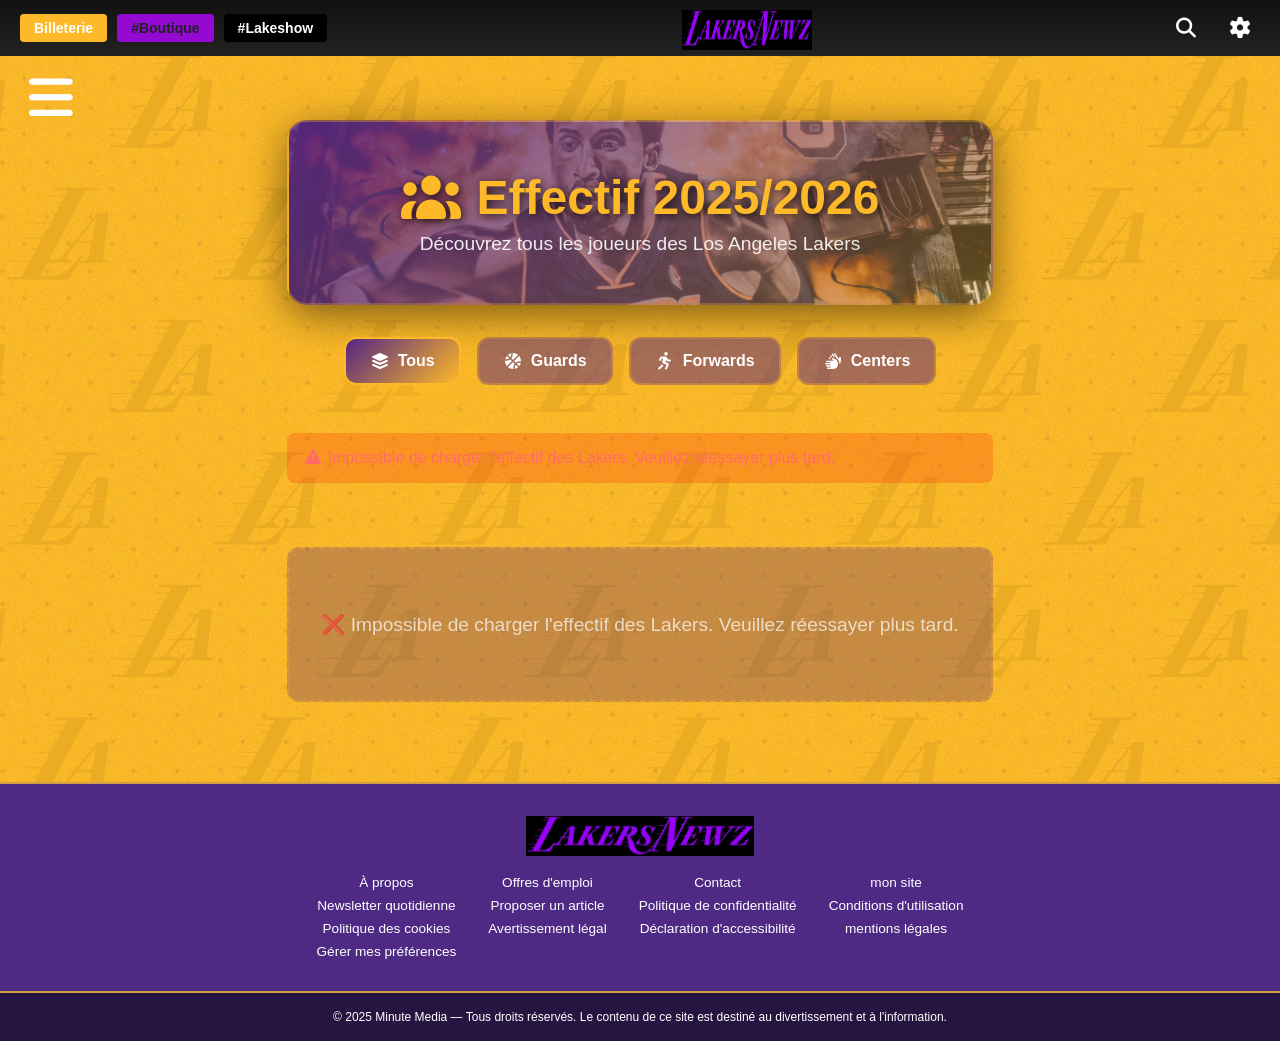
<file: roster.html>
<!DOCTYPE html>
<html lang="fr">
<head>
  <meta charset="UTF-8">
  <meta name="viewport" content="width=device-width, initial-scale=1.0">
  <title>Roster 2025/2026 - Los Angeles Lakers</title>
  <link href="./assets/fonts/fontawesome/css/fontawesome.min.css" rel="stylesheet">
  <link href="./assets/fonts/fontawesome/css/brands.min.css" rel="stylesheet">
  <link href="./assets/fonts/fontawesome/css/solid.css" rel="stylesheet">
  <link href="./assets/fonts/fontawesome/css/solid.min.css" rel="stylesheet">
  <link rel="shortcut icon" href="./assets/icons/favicon.ico" type="image/x-icon">
  <link rel="stylesheet" href="./css/styles.css">
  <link rel="stylesheet" href="./css/roster.css">
</head>

<body class="roster-page">
  <header class="topbar">
    <div class="top-links">
      <a href="https://www.ticketmaster.com/los-angeles-lakers-tickets/artist/805962" class="btn btn-gold">Billeterie</a>
      <a href="https://www.nbastore.eu/fr/los-angeles-lakers/t-25031846+z-9030758-2040509788" class="btn btn-purple">#Boutique</a>
      <a href="https://www.youtube.com/c/LakeShowHighlights" class="btn btn-black">#Lakeshow</a>
    </div>

    <div class="top-logo">
      <a href="index.html">
        <img src="./assets/img/fontbolt.png" width="130" height="40" alt="Lakers Newz">
      </a>
    </div>

    <div class="top-actions">
      <button class="search-btn" aria-label="Rechercher">
        <i class="fa-solid fa-magnifying-glass"></i>
      </button>
      
      <div class="settings-dropdown">
        <button class="settings-btn" aria-label="Réglages">
          <i class="fa-solid fa-gear"></i>
        </button>
        
        <div class="dropdown-menu">
          <a href="inscription.html" class="dropdown-item">
            <i class="fa-solid fa-user-plus"></i>
            <span>S'inscrire</span>
          </a>
          <a href="connexion.html" class="dropdown-item">
            <i class="fa-solid fa-right-to-bracket"></i>
            <span>Se connecter</span>
          </a>
          <div class="dropdown-divider"></div>
          <a href="contact.html" class="dropdown-item">
            <i class="fa-solid fa-envelope"></i>
            <span>Contact</span>
          </a>
        </div>
      </div>
    </div>
  </header>

  <button class="burger-btn" aria-label="Ouvrir le menu">
    <i class="fa-regular fa-bars"></i>
  </button>

  <aside class="sidebar" aria-label="Navigation latérale">
    <button class="close-btn" aria-label="Fermer le menu">
      <i class="fa-solid fa-xmark"></i>
    </button>
    <nav class="nav">
      <ul>
        <li><a href="index.html"><i class="fa-solid fa-basketball"></i>News</a></li>
        <li><a href="calendrier.html"><i class="fa-solid fa-calendar"></i>Calendrier</a></li>
        <li><a href="classement.html"><i class="fa-solid fa-ranking-star"></i>Classement</a></li>
        <li><a class="active" href="roster.html"><i class="fa-solid fa-star"></i>Roster</a></li>
        <li><a href="paris.html"><i class="fa-solid fa-dice"></i>Paris</a></li>
      </ul>
    </nav>
    <div class="sidebar-footer">
      <a href="index.html" class="footer-logo">
        <img src="./assets/img/Los_Angeles_Lakers_logo.svg.png" alt="Logo Lakers">
      </a>
    </div>
  </aside>

  <main class="roster-main">
    <section class="roster-hero">
      <div class="roster-hero__content">
        <h1>
          <i class="fa-solid fa-users"></i>
          Effectif 2025/2026
        </h1>
        <p>Découvrez tous les joueurs des Los Angeles Lakers</p>
      </div>
    </section>

    <section class="roster-filters">
      <button class="position-btn active" data-position="all">
        <i class="fa-solid fa-layer-group"></i> Tous
      </button>
      <button class="position-btn" data-position="G">
        <i class="fa-solid fa-basketball"></i> Guards
      </button>
      <button class="position-btn" data-position="F">
        <i class="fa-solid fa-running"></i> Forwards
      </button>
      <button class="position-btn" data-position="C">
        <i class="fa-solid fa-hands"></i> Centers
      </button>
    </section>

    <div id="roster-error" class="error-message"></div>

    <section class="roster-grid" id="roster-grid">
      <div class="loading-roster">
        <i class="fa-solid fa-spinner fa-spin"></i>
        <p>Chargement de l'effectif...</p>
      </div>
    </section>
  </main>

  <footer class="site-footer">
    <div class="footer-menu">
      <div class="fan-logo">
        <img src="./assets/img/fontbolt.png" alt="logo lakenewz">
      </div>
      <div class="columns">
        <div class="col">
          <a href="#">À propos</a>
          <a href="#">Newsletter quotidienne</a>
          <a href="#">Politique des cookies</a>
          <a href="#">Gérer mes préférences</a>
        </div>
        <div class="col">
          <a href="#">Offres d'emploi</a>
          <a href="#">Proposer un article</a>
          <a href="#">Avertissement légal</a>
        </div>
        <div class="col">
          <a href="contact.html">Contact</a>
          <a href="#">Politique de confidentialité</a>
          <a href="#">Déclaration d'accessibilité</a>
        </div>
        <div class="col">
          <a href="#">mon site</a>
          <a href="#">Conditions d'utilisation</a>
          <a href="#">mentions légales</a>
        </div>
      </div>
    </div>

    <div class="footer-bottom">
      <p>© 2025 Minute Media — Tous droits réservés. Le contenu de ce site est destiné au divertissement et à l'information.</p>
    </div>
  </footer>

  <script src="./script/script.js"></script>
  <script src="./script/roster.js"></script>
</body>
</html>
</file>
<file: css/styles.css>
* {
  margin: 0;
  padding: 0;
  box-sizing: border-box;
}

body {
  font-family: Arial, Helvetica, sans-serif;
  background-color: #17408B;
  color: #222;
  display: flex;
  flex-direction: column;
  min-height: 100vh;
}

main {
  flex: 1;
}

.topbar {
  position: fixed;
  top: 0;
  left: 0;
  width: 100%;
  height: 56px;
  display: flex;
  align-items: center;
  justify-content: space-between;
  background: linear-gradient(to bottom, #111, #222);
  padding: 10px 20px;
  color: white;
  z-index: 1000;
}

.top-links {
  display: flex;
  gap: 10px;
}

.btn {
  padding: 6px 14px;
  border-radius: 4px;
  font-size: 14px;
  color: white;
  text-decoration: none;
  font-weight: bold;
}

.btn-gold   { background-color: #FDB927; }
.btn-purple { background-color: #940ad3; color: #222; }
.btn-black  { background-color: #000000; }

.top-logo {
  display: block;
  margin: auto;
  justify-content: center;
  align-items: center;
  flex: 0;
}

.site-name {
  font-size: 22px;
  font-weight: bold;
}

.top-actions {
  display: flex;
  gap: 15px;
}

.top-actions button {
  background: none;
  border: 1px solid transparent;
  padding: 6px;
  border-radius: 4px;
  color: white;
  font-size: 20px;
  cursor: pointer;
}

.top-actions button:hover {
  border-color: #555;
}

.burger-btn {
  position: fixed;
  top: 70px;
  left: 20px;
  background: none;
  border: none;
  cursor: pointer;
  z-index: 1001;
  font-size: 50px;
  color: white;
}

.burger-btn.active i {
  color: white;
}

.sidebar {
  position: fixed;
  top: 56px;
  left: -260px;
  width: 250px;
  height: calc(100vh - 56px);
  background-color: #552583;
  color: white;
  padding: 20px;
  display: flex;
  flex-direction: column;
  transition: left 0.3s ease;
  z-index: 999;
}

.sidebar.open {
  left: 0;
}

.sidebar .nav ul {
  list-style: none;
  padding: 0;
  margin-top: 70px;
}

.sidebar .nav li {
  margin: 75px 0;
}

.sidebar .nav a {
  color: white;
  text-decoration: none;
  font-size: 30px;
  display: flex;
  align-items: center;
  gap: 10px;
}

.sidebar .nav a:hover {
  color: #f4db1d;
}

.sidebar .nav a.active {
  color: #fdb927;
  font-weight: 600;
}

.sidebar-footer {
  margin-top: auto;
  text-align: center;
}

.sidebar-footer img {
  width: 150px;
  opacity: 0.8;
}

.footer-logo img {
  width: 120px;
  transition: transform 0.3s ease;
}

.footer-logo img:hover {
  transform: scale(1.05);
}

.close-btn {
  background: none;
  border: none;
  color: white;
  font-size: 26px;
  cursor: pointer;
  display: block;
  margin-left: auto;
}

.settings-dropdown {
  position: relative;
}

.settings-btn {
  background: none;
  border: 1px solid transparent;
  padding: 6px;
  border-radius: 4px;
  color: white;
  font-size: 20px;
  cursor: pointer;
  transition: all 0.3s ease;
}

.settings-btn:hover {
  border-color: #555;
  transform: rotate(45deg);
}

.dropdown-menu {
  position: absolute;
  top: calc(100% + 10px);
  right: 0;
  background: linear-gradient(135deg, #1a1a2e 0%, #16213e 100%);
  border: 2px solid rgba(253, 185, 39, 0.3);
  border-radius: 12px;
  min-width: 200px;
  box-shadow: 0 10px 30px rgba(0, 0, 0, 0.5);
  opacity: 0;
  visibility: hidden;
  transform: translateY(-10px);
  transition: all 0.3s ease;
  z-index: 2000;
  overflow: hidden;
}

.dropdown-menu::before {
  content: '';
  position: absolute;
  top: -8px;
  right: 15px;
  width: 0;
  height: 0;
  border-left: 8px solid transparent;
  border-right: 8px solid transparent;
  border-bottom: 8px solid rgba(253, 185, 39, 0.3);
}

.settings-dropdown.active .dropdown-menu {
  opacity: 1;
  visibility: visible;
  transform: translateY(0);
}

.dropdown-item {
  display: flex;
  align-items: center;
  gap: 12px;
  padding: 12px 16px;
  color: white;
  text-decoration: none;
  background: transparent;
  border: none;
  width: 100%;
  text-align: left;
  font-size: 15px;
  cursor: pointer;
  transition: all 0.2s ease;
}

.dropdown-item:hover {
  background: rgba(253, 185, 39, 0.15);
  color: #fdb927;
}

.dropdown-item.user-status {
  color: #4CAF50;
  cursor: default;
}

.dropdown-item.user-status:hover {
  background: transparent;
  color: #4CAF50;
}

.dropdown-item i {
  font-size: 18px;
  width: 20px;
  text-align: center;
}

.dropdown-divider {
  height: 1px;
  background: rgba(253, 185, 39, 0.2);
  margin: 8px 0;
}

.settings-dropdown.active .settings-btn {
  border-color: #fdb927;
  color: #fdb927;
}

.site-footer {
  background-color: #4e2a84;
  color: #fff;
  font-size: 0.85rem;
  width: 100%;
  margin-top: auto;
}

.site-footer .footer-menu {
  display: flex;
  flex-direction: column;
  align-items: center;
  padding: 2rem 1rem;
  border-top: 2px solid #d1a040;
  border-bottom: 2px solid #d1a040;
}

.site-footer .fan-logo img {
  height: 40px;
  margin-bottom: 1rem;
}

.site-footer .columns {
  display: flex;
  flex-wrap: wrap;
  gap: 2rem;
  justify-content: center;
}

.site-footer .col {
  display: flex;
  flex-direction: column;
  gap: 0.5rem;
  text-align: center;
}

.site-footer .col a {
  color: #fff;
  text-decoration: none;
  font-weight: 500;
  transition: color 0.2s ease;
}

.site-footer .col a:hover {
  color: #fcd34d;
  text-decoration: underline;
}

.site-footer .footer-bottom {
  background-color: rgba(0, 0, 0, 0.5);
  padding: 1rem;
  text-align: center;
  font-size: 0.75rem;
  line-height: 1.4;
}

.error-message {
  display: none;
  background: rgba(255, 0, 0, 0.2);
  padding: 1rem;
  border-radius: 8px;
  margin: 1rem 0;
  color: #ff6b6b;
}

.error-message.show {
  display: block;
}

.loading-spinner {
  display: flex;
  flex-direction: column;
  align-items: center;
  gap: 1rem;
}

.loading-spinner i {
  font-size: 2rem;
  color: #fcd34d;
}

.loading-spinner p {
  margin: 0;
  color: rgba(255, 255, 255, 0.8);
}

.main-content {
  padding-top: 120px;
  padding-left: 20px;
  padding-right: 20px;
  text-align: center;
}

@media (max-width: 768px) {
  .dropdown-menu {
    right: -10px;
    min-width: 180px;
  }
}

@media screen and (max-width: 600px) {
  .top-logo {
    display: none;
  }

  .topbar {
    justify-content: flex-start;
  }

  .top-links {
    gap: 6px;
  }

  .top-links .btn {
    padding: 4px 10px;
    font-size: 12px;
  }
}
</file>
<file: css/schedule.css>
body.calendrier-page {
  position: relative;
  background: url('../assets/img/calendrier.jpg') center/cover fixed no-repeat;
  color: #f5f5f5;
}

body.calendrier-page::before {
  content: '';
  position: fixed;
  inset: 0;
  background: linear-gradient(120deg, rgba(20, 12, 63, 0.85), rgba(8, 44, 105, 0.85));
  z-index: -1;
}

body.calendrier-page .topbar {
  background: rgba(0, 0, 0, 0.65);
  backdrop-filter: blur(6px);
  border-bottom: 1px solid rgba(255, 255, 255, 0.1);
}

body.calendrier-page .burger-btn {
  color: #f5f5f5;
}

.calendar-main {
  padding: 120px 32px 64px;
  max-width: 1200px;
  width: 100%;
  margin: 0 auto;
  display: flex;
  flex-direction: column;
  gap: 32px;
}

.calendar-hero {
  position: relative;
  background: linear-gradient(135deg, rgba(84, 37, 131, 0.9), rgba(253, 185, 39, 0.2)), 
              url('../assets/img/dean-bennett-nFjLHE4vmn4-unsplash.jpg') center/cover no-repeat;
  border-radius: 24px;
  overflow: hidden;
  padding: 56px 48px;
  box-shadow: 0 20px 40px rgba(0, 0, 0, 0.45);
}

.calendar-hero__overlay {
  max-width: 560px;
  display: flex;
  flex-direction: column;
  gap: 12px;
}

.calendar-hero__label {
  display: inline-flex;
  align-items: center;
  gap: 8px;
  font-size: 14px;
  text-transform: uppercase;
  letter-spacing: 0.08em;
  background: rgba(0, 0, 0, 0.35);
  padding: 8px 14px;
  border-radius: 999px;
  color: #fdb927;
  font-weight: 600;
}

.calendar-hero h1 {
  font-size: 48px;
  font-weight: 800;
  line-height: 1.15;
}

.calendar-hero p {
  font-size: 18px;
  color: rgba(245, 245, 245, 0.85);
  line-height: 1.6;
}

.calendar-card {
  background: rgba(12, 12, 26, 0.82);
  border-radius: 20px;
  padding: 32px;
  box-shadow: 0 18px 30px rgba(0, 0, 0, 0.5);
  border: 1px solid rgba(255, 255, 255, 0.08);
  backdrop-filter: blur(10px);
}

.calendar-card__header {
  display: flex;
  flex-wrap: wrap;
  justify-content: space-between;
  align-items: flex-end;
  gap: 24px;
  margin-bottom: 28px;
}

.calendar-card__header h2 {
  font-size: 28px;
  margin-bottom: 4px;
}

.calendar-card__subtitle {
  color: rgba(245, 245, 245, 0.7);
}

.calendar-filters {
  display: flex;
  gap: 16px;
}

.filter {
  display: flex;
  flex-direction: column;
  gap: 4px;
  font-size: 14px;
  color: rgba(245, 245, 245, 0.75);
}

.filter select {
  background: rgba(0, 0, 0, 0.45);
  border: 1px solid rgba(255, 255, 255, 0.15);
  color: #f5f5f5;
  padding: 8px 12px;
  border-radius: 10px;
  font-size: 14px;
  cursor: pointer;
}

.filter select:focus {
  outline: none;
  border-color: #fdb927;
  box-shadow: 0 0 0 2px rgba(253, 185, 39, 0.25);
}

.calendar-table__wrapper {
  width: 100%;
  display: block;
  max-height: none;
  overflow-x: auto;
  overflow-y: visible;
}

.calendar-table {
  width: 100%;
  border-collapse: separate;
  border-spacing: 0;
  min-width: unset;
}

.calendar-table thead th {
  text-align: left;
  background: rgba(253, 185, 39, 0.08);
  color: #fdb927;
  font-weight: 600;
  font-size: 14px;
  padding: 14px 18px;
  border-bottom: 2px solid rgba(253, 185, 39, 0.35);
}

.calendar-table tbody tr {
  transition: transform 0.2s ease, background 0.2s ease;
  background: rgba(255, 255, 255, 0.02);
}

.calendar-table tbody tr:nth-child(even) {
  background: rgba(255, 255, 255, 0.04);
}

.calendar-table tbody tr:hover {
  transform: translateX(4px);
  background: rgba(253, 185, 39, 0.12);
}

.calendar-table td {
  padding: 16px 18px;
  border-bottom: 1px solid rgba(255, 255, 255, 0.08);
  font-size: 15px;
  color: rgba(245, 245, 245, 0.85);
}

.calendar-day {
  font-weight: 600;
  display: block;
}

.calendar-time {
  font-weight: 500;
  letter-spacing: 0.05em;
}

.calendar-matchup {
  display: inline-flex;
  align-items: center;
  gap: 12px;
  font-weight: 600;
}

.calendar-status {
  display: inline-flex;
  align-items: center;
  justify-content: center;
  width: 36px;
  height: 36px;
  border-radius: 12px;
  background: rgba(84, 37, 131, 0.35);
  color: #fdb927;
  font-weight: 700;
  text-transform: uppercase;
  font-size: 14px;
}

.calendar-table img.logo {
  width: 24px;
  height: 24px;
  vertical-align: middle;
  border-radius: 50%;
  margin-right: 8px;
}

.result {
  font-weight: 600;
}

.result.pending {
  color: rgba(245, 245, 245, 0.6);
}

.result.win {
  color: #66ff99;
}

.result.loss {
  color: #ff7a7a;
}


@media (max-width: 1024px) {
  .calendar-main {
    padding: 110px 20px 48px;
  }

  .calendar-hero {
    padding: 48px 32px;
  }
}

@media (max-width: 768px) {
  .calendar-hero {
    padding: 40px 24px;
  }

  .calendar-hero h1 {
    font-size: 36px;
  }

  .calendar-card {
    padding: 24px 20px;
  }

  .calendar-card__header {
    flex-direction: column;
    align-items: flex-start;
  }

  .calendar-filters {
    width: 100%;
    flex-wrap: wrap;
  }

  .filter {
    flex: 1 1 140px;
  }
}

@media (max-width: 600px) {
  .calendar-table {
    min-width: 100%;
  }

  .calendar-table thead {
    display: none;
  }

  .calendar-table tr {
    display: grid;
    grid-template-columns: repeat(2, minmax(0, 1fr));
    gap: 8px 16px;
    padding: 18px 16px;
    border-bottom: 1px solid rgba(255, 255, 255, 0.08);
  }

  .calendar-table td {
    padding: 0;
  }

  .calendar-table td::before {
    content: attr(data-label);
    display: block;
    font-size: 12px;
    text-transform: uppercase;
    letter-spacing: 0.08em;
    color: rgba(253, 185, 39, 0.75);
    margin-bottom: 4px;
  }

  .calendar-matchup {
    justify-content: flex-start;
  }
}
</file>
<file: css/standing.css>
body.classement-page {
  background-image: url("../assets/img/lakersgold.jpg");
  background-size: cover;
  background-position: center;
  background-attachment: fixed;
  min-height: 100vh;
  color: white;
  font-family: "Arial", sans-serif;
  display: flex;
  flex-direction: column;
}

.classement-main {
  flex: 1;
  display: flex;
  justify-content: center;
  align-items: center;
  padding: 140px 2rem 4rem;
  width: 100%;
}

.classement-card {
  background-color: rgba(0, 0, 0, 0.85);
  backdrop-filter: blur(10px);
  border-radius: 20px;
  padding: 2.5rem;
  width: 100%;
  max-width: 1400px;
  box-shadow: 0 10px 40px rgba(0, 0, 0, 0.7);
  border: 2px solid rgba(253, 185, 39, 0.3);
}

.classement-card h1 {
  text-align: center;
  color: #fcd34d;
  font-size: 2.5rem;
  margin-bottom: 2rem;
  text-shadow: 2px 2px 12px rgba(0, 0, 0, 0.9);
  font-weight: 800;
}

.conference-filters {
  display: flex;
  justify-content: center;
  gap: 1rem;
  margin-bottom: 2rem;
  flex-wrap: wrap;
}

.conf-btn {
  background: rgba(85, 37, 131, 0.6);
  border: 2px solid rgba(253, 185, 39, 0.3);
  color: white;
  padding: 0.8rem 1.5rem;
  border-radius: 12px;
  font-size: 1rem;
  font-weight: 600;
  cursor: pointer;
  transition: all 0.3s ease;
  display: flex;
  align-items: center;
  gap: 0.5rem;
}

.conf-btn:hover {
  background: rgba(85, 37, 131, 0.9);
  border-color: #fcd34d;
  transform: translateY(-2px);
  box-shadow: 0 5px 15px rgba(253, 185, 39, 0.4);
}

.conf-btn.active {
  background: linear-gradient(135deg, #552583, #fcd34d);
  border-color: #fcd34d;
  box-shadow: 0 5px 20px rgba(253, 185, 39, 0.5);
}

.classement-table__wrapper {
  overflow-x: auto;
  border-radius: 12px;
  box-shadow: 0 4px 15px rgba(0, 0, 0, 0.5);
}

.standings-table {
  width: 100%;
  border-collapse: collapse;
  text-align: center;
  font-size: 0.95rem;
  background-color: rgba(20, 20, 40, 0.7);
}

.standings-table thead {
  background: linear-gradient(135deg, rgba(85, 37, 131, 0.95), rgba(253, 185, 39, 0.2));
  position: sticky;
  top: 0;
  z-index: 10;
}

.standings-table th {
  padding: 1rem 0.8rem;
  color: #fcd34d;
  text-transform: uppercase;
  letter-spacing: 1.2px;
  font-weight: 700;
  font-size: 0.85rem;
  border-bottom: 3px solid #fcd34d;
  white-space: nowrap;
}

.standings-table td {
  padding: 1rem 0.8rem;
  border-bottom: 1px solid rgba(255, 255, 255, 0.1);
  color: rgba(255, 255, 255, 0.9);
}

.standings-table tr:nth-child(even) {
  background-color: rgba(255, 255, 255, 0.03);
}

.standings-table tr:nth-child(odd) {
  background-color: rgba(255, 255, 255, 0.06);
}

.standings-table tbody tr:hover {
  background-color: rgba(253, 185, 39, 0.15);
  transform: scale(1.01);
  transition: all 0.2s ease;
}

.standings-table tr.lakers-row {
  background: linear-gradient(90deg, rgba(85, 37, 131, 0.4), rgba(253, 185, 39, 0.2)) !important;
  border-left: 4px solid #fcd34d;
  font-weight: 600;
}

.standings-table tr.lakers-row:hover {
  background: linear-gradient(90deg, rgba(85, 37, 131, 0.6), rgba(253, 185, 39, 0.3)) !important;
  box-shadow: 0 0 20px rgba(253, 185, 39, 0.4);
}

.team-cell {
  display: flex;
  align-items: center;
  gap: 12px;
  justify-content: flex-start;
  padding-left: 1rem;
}

.team-logo {
  width: 35px;
  height: 35px;
  border-radius: 50%;
  border: 2px solid rgba(253, 185, 39, 0.5);
  object-fit: cover;
  box-shadow: 0 2px 8px rgba(0, 0, 0, 0.4);
}

.rank-cell {
  font-weight: bold;
  color: #fcd34d;
}

.team-name-cell {
  text-align: left;
}

.lakers-name {
  font-weight: bold;
  color: #fcd34d;
}

.error-cell {
  padding: 2rem !important;
  text-align: center;
  color: #ff6b6b;
}

.loading-row td {
  padding: 2rem;
  text-align: center;
}

@media (max-width: 1200px) {
  .classement-card {
    max-width: 95%;
  }

  .standings-table {
    font-size: 0.85rem;
  }
}

@media (max-width: 768px) {
  .classement-main {
    padding: 120px 1rem 2rem;
  }

  .classement-card {
    padding: 1.5rem;
  }

  .classement-card h1 {
    font-size: 1.8rem;
  }

  .conference-filters {
    flex-direction: column;
  }

  .conf-btn {
    width: 100%;
    justify-content: center;
  }

  .standings-table th,
  .standings-table td {
    padding: 0.6rem 0.4rem;
    font-size: 0.75rem;
  }

  .team-logo {
    width: 28px;
    height: 28px;
  }

  .team-cell {
    gap: 8px;
    padding-left: 0.5rem;
  }
}

@media (max-width: 480px) {
  .classement-card h1 {
    font-size: 1.5rem;
  }

  .standings-table th,
  .standings-table td {
    padding: 0.5rem 0.3rem;
    font-size: 0.7rem;
  }

  .team-logo {
    width: 24px;
    height: 24px;
  }
}
</file>
<file: css/auth.css>
body.auth-page {
  background: #552583;
  color: #333;
  min-height: 100vh;
}

.auth-main {
  display: flex;
  flex-direction: column;
  min-height: calc(100vh - 56px);
}

.auth-left {
  flex: 1;
  display: flex;
  flex-direction: column;
  padding: 20px;
  justify-content: center;
}

.auth-right {
  display: none;
}

.auth-card {
  background: #fdb927;
  border-radius: 20px;
  padding: 30px 25px;
  box-shadow: 0 10px 40px rgba(0, 0, 0, 0.3);
  max-width: 500px;
  width: 100%;
  margin: 0 auto;
}

.auth-header {
  text-align: center;
  margin-bottom: 25px;
}

.auth-header h1 {
  font-size: 32px;
  font-weight: 800;
  color: #552583;
  margin-bottom: 8px;
}

.auth-header p {
  font-size: 14px;
  color: #555;
}

.auth-form {
  display: flex;
  flex-direction: column;
  gap: 18px;
}

.form-group {
  display: flex;
  flex-direction: column;
  gap: 6px;
}

.form-group label {
  font-size: 14px;
  font-weight: 600;
  color: #333;
}

.label-row {
  display: flex;
  justify-content: space-between;
  align-items: center;
}

.forgot-password {
  font-size: 12px;
  color: #552583;
  text-decoration: none;
}

.forgot-password:hover {
  text-decoration: underline;
}

.form-group input[type="text"],
.form-group input[type="email"],
.form-group input[type="password"] {
  width: 100%;
  background: #fff;
  border: 2px solid #e8e8e8;
  border-radius: 8px;
  padding: 15px 18px;
  font-size: 15px;
  font-family: Arial, sans-serif;
  color: #333;
  transition: all 0.3s ease;
}

.form-group input::placeholder {
  color: #999;
}

.form-group input:focus {
  outline: none;
  border-color: #552583;
  box-shadow: 0 0 0 3px rgba(85, 37, 131, 0.2);
}

.password-wrapper {
  position: relative;
}

.password-wrapper input {
  padding-right: 50px;
}

.toggle-password {
  position: absolute;
  right: 15px;
  top: 50%;
  transform: translateY(-50%);
  background: none;
  border: none;
  color: #666;
  cursor: pointer;
  padding: 5px;
  font-size: 16px;
}

.toggle-password:hover {
  color: #552583;
}

.form-checkboxes {
  display: flex;
  flex-direction: column;
  gap: 12px;
  margin-top: 5px;
}

.checkbox-wrapper {
  display: flex;
  align-items: center;
  gap: 10px;
  cursor: pointer;
  user-select: none;
}

.checkbox-wrapper input[type="checkbox"] {
  display: none;
}

.checkmark {
  width: 20px;
  height: 20px;
  min-width: 20px;
  background: #fff;
  border: 2px solid #ccc;
  border-radius: 4px;
  display: flex;
  align-items: center;
  justify-content: center;
  transition: all 0.2s ease;
}

.checkbox-wrapper input[type="checkbox"]:checked + .checkmark {
  background: #552583;
  border-color: #552583;
}

.checkbox-wrapper input[type="checkbox"]:checked + .checkmark::after {
  content: '✓';
  color: white;
  font-size: 14px;
  font-weight: bold;
}

.checkbox-label {
  font-size: 13px;
  color: #333;
  line-height: 1.4;
}

.auth-btn {
  width: 100%;
  background: #552583;
  color: white;
  border: none;
  border-radius: 25px;
  padding: 16px;
  font-size: 16px;
  font-weight: 700;
  cursor: pointer;
  transition: all 0.3s ease;
  margin-top: 10px;
  text-align: center;
  text-decoration: none;
  display: block;
}

.auth-btn:hover {
  background: #6b2d9e;
  transform: translateY(-2px);
  box-shadow: 0 5px 20px rgba(85, 37, 131, 0.4);
}

.auth-footer {
  text-align: center;
  margin-top: 20px;
}

.auth-footer p {
  font-size: 14px;
  color: #555;
}

.auth-footer a {
  color: #552583;
  font-weight: 600;
  text-decoration: none;
}

.auth-footer a:hover {
  text-decoration: underline;
}

.success-card {
  display: none;
  background: #552583;
  border-radius: 20px;
  padding: 40px 30px;
  text-align: center;
  box-shadow: 0 10px 40px rgba(0, 0, 0, 0.3);
  max-width: 500px;
  width: 100%;
  margin: 0 auto;
}

.success-card.show {
  display: block;
}

.success-icon {
  width: 80px;
  height: 80px;
  background: rgba(76, 175, 80, 0.2);
  border-radius: 50%;
  display: flex;
  align-items: center;
  justify-content: center;
  margin: 0 auto 20px;
}

.success-icon i {
  font-size: 40px;
  color: #4CAF50;
}

.success-card h2 {
  font-size: 22px;
  color: #4CAF50;
  margin-bottom: 10px;
}

.success-card p {
  font-size: 15px;
  color: rgba(255, 255, 255, 0.9);
  margin-bottom: 25px;
}

.success-card .success-btn {
  background: #4CAF50;
  max-width: 220px;
  margin: 0 auto;
}

@media (min-width: 768px) {
  .auth-left {
    padding: 30px 40px;
  }

  .auth-card {
    padding: 35px 30px;
    max-width: 550px;
  }

  .auth-header h1 {
    font-size: 38px;
  }

  .auth-header p {
    font-size: 16px;
  }

  .form-group label {
    font-size: 15px;
  }

  .form-group input {
    padding: 16px 20px;
    font-size: 16px;
  }
}

@media (min-width: 1024px) {
  .auth-page .site-footer {
    position: absolute;
    bottom: 0;
    left: 0;
    width: 45%;
  }

  .auth-main {
    flex-direction: row;
    min-height: calc(100vh - 56px);
    position: relative;
  }

  .auth-left {
    flex: 0 0 45%;
    max-width: 45%;
    padding: 40px 40px 200px;
    overflow-y: auto;
    justify-content: flex-start;
  }

  .auth-right {
    display: block;
    flex: 0 0 55%;
    max-width: 55%;
    position: fixed;
    right: 0;
    top: 56px;
    bottom: 0;
  }

  .auth-image {
    width: 100%;
    height: 100%;
    object-fit: cover;
    object-position: center;
  }

  .auth-card {
    max-width: 100%;
    padding: 25px;
    margin: 0;
    margin-top: 20px;
  }

  .auth-header h1 {
    font-size: 32px;
  }

  .auth-header p {
    font-size: 14px;
  }

  .auth-form {
    gap: 14px;
  }

  .form-group label {
    font-size: 13px;
  }

  .form-group input {
    padding: 12px 15px;
    font-size: 14px;
  }

  .auth-btn {
    padding: 14px;
    font-size: 15px;
  }
}

@media (min-width: 1440px) {
  .auth-page .site-footer {
    width: 40%;
  }

  .auth-left {
    flex: 0 0 40%;
    max-width: 40%;
    padding: 50px 50px 200px;
  }

  .auth-right {
    flex: 0 0 60%;
    max-width: 60%;
  }

  .auth-card {
    padding: 30px;
    margin-top: 30px;
  }

  .auth-header h1 {
    font-size: 36px;
  }

  .form-group input {
    padding: 14px 18px;
    font-size: 15px;
  }
}

@keyframes fadeIn {
  from {
    opacity: 0;
    transform: translateY(20px);
  }
  to {
    opacity: 1;
    transform: translateY(0);
  }
}

.auth-card {
  animation: fadeIn 0.5s ease-out;
}

.success-card.show {
  animation: fadeIn 0.5s ease-out;
}
</file>
<file: css/contact.css>
/* ========================================
   CONTACT PAGE - Lakers Newz
   Design basé sur les maquettes Figma
   ======================================== */

body.contact-page {
  background: #1a1a2e;
  color: white;
  min-height: 100vh;
}

/* ========================================
   MAIN CONTAINER
   ======================================== */

.contact-main {
  padding: 100px 20px 40px;
  min-height: calc(100vh - 200px);
}

.contact-container {
  max-width: 480px;
  margin: 0 auto;
}

/* ========================================
   HEADER - Icône + Titre
   ======================================== */

.contact-header {
  text-align: center;
  margin-bottom: 30px;
}

.contact-icon {
  width: 60px;
  height: 60px;
  margin: 0 auto 15px;
  display: flex;
  align-items: center;
  justify-content: center;
}

.contact-icon i {
  font-size: 40px;
  color: #fdb927;
}

.contact-header h1 {
  font-size: 28px;
  font-weight: 700;
  color: #fdb927;
  margin: 0;
}

/* ========================================
   FORMULAIRE CARD
   ======================================== */

.contact-form-card {
  background: #552583;
  border-radius: 20px;
  padding: 25px;
  margin-bottom: 25px;
}

.contact-form-card h2 {
  color: #fdb927;
  font-size: 20px;
  font-weight: 700;
  margin-bottom: 20px;
}

/* ========================================
   FORM INPUTS
   ======================================== */

.contact-form {
  display: flex;
  flex-direction: column;
  gap: 15px;
}

.form-group {
  width: 100%;
}

.form-group input,
.form-group select,
.form-group textarea {
  width: 100%;
  background: #fdb927;
  border: none;
  border-radius: 10px;
  padding: 15px 18px;
  font-size: 16px;
  font-family: Arial, sans-serif;
  color: #333;
  transition: all 0.3s ease;
}

.form-group input::placeholder,
.form-group textarea::placeholder {
  color: #666;
  opacity: 1;
}

.form-group select {
  cursor: pointer;
  appearance: none;
  background-image: url("data:image/svg+xml,%3Csvg xmlns='http://www.w3.org/2000/svg' width='12' height='12' viewBox='0 0 12 12'%3E%3Cpath fill='%23333' d='M6 9L1 4h10z'/%3E%3C/svg%3E");
  background-repeat: no-repeat;
  background-position: right 15px center;
  padding-right: 40px;
}

.form-group select option {
  background: #fdb927;
  color: #333;
}

.form-group textarea {
  resize: vertical;
  min-height: 120px;
}

.form-group input:focus,
.form-group select:focus,
.form-group textarea:focus {
  outline: none;
  box-shadow: 0 0 0 3px rgba(253, 185, 39, 0.5);
}

/* ========================================
   BOUTON SUBMIT
   ======================================== */

.submit-btn {
  width: 100%;
  background: #fdb927;
  color: #552583;
  border: none;
  border-radius: 25px;
  padding: 15px 25px;
  font-size: 16px;
  font-weight: 700;
  cursor: pointer;
  display: flex;
  align-items: center;
  justify-content: center;
  gap: 10px;
  transition: all 0.3s ease;
  margin-top: 10px;
}

.submit-btn:hover {
  background: #e5a620;
  transform: translateY(-2px);
  box-shadow: 0 5px 20px rgba(253, 185, 39, 0.4);
}

.submit-btn i {
  font-size: 18px;
}

/* ========================================
   MESSAGE DE SUCCÈS
   ======================================== */

.form-success {
  display: none;
  text-align: center;
  padding: 30px 20px;
}

.form-success.show {
  display: block;
}

.success-icon {
  width: 80px;
  height: 80px;
  background: rgba(76, 175, 80, 0.2);
  border-radius: 50%;
  display: flex;
  align-items: center;
  justify-content: center;
  margin: 0 auto 20px;
}

.success-icon i {
  font-size: 40px;
  color: #4CAF50;
}

.form-success p {
  font-size: 18px;
  color: #4CAF50;
  margin-bottom: 25px;
}

.btn-back-home {
  display: inline-block;
  background: #4CAF50;
  color: white;
  padding: 12px 25px;
  border-radius: 25px;
  text-decoration: none;
  font-weight: 600;
  font-size: 14px;
  transition: all 0.3s ease;
}

.btn-back-home:hover {
  background: #45a049;
  transform: translateY(-2px);
}

/* ========================================
   INFORMATIONS CARD
   ======================================== */

.contact-info-card {
  background: #552583;
  border-radius: 20px;
  padding: 25px;
}

.contact-info-card h2 {
  color: #fdb927;
  font-size: 20px;
  font-weight: 700;
  margin-bottom: 20px;
}

/* ========================================
   INFO ITEMS
   ======================================== */

.info-item {
  display: flex;
  gap: 15px;
  padding: 15px;
  background: rgba(255, 255, 255, 0.1);
  border-radius: 12px;
  margin-bottom: 12px;
  align-items: flex-start;
}

.info-icon {
  width: 40px;
  height: 40px;
  min-width: 40px;
  background: rgba(253, 185, 39, 0.2);
  border-radius: 10px;
  display: flex;
  align-items: center;
  justify-content: center;
}

.info-icon i {
  color: #fdb927;
  font-size: 18px;
}

.info-content h3 {
  color: #fdb927;
  font-size: 14px;
  font-weight: 600;
  margin-bottom: 5px;
}

.info-content p {
  color: rgba(255, 255, 255, 0.9);
  font-size: 14px;
  line-height: 1.5;
  margin: 0;
}

/* ========================================
   RÉSEAUX SOCIAUX
   ======================================== */

.social-section {
  text-align: center;
  margin-top: 25px;
  padding-top: 20px;
  border-top: 1px solid rgba(255, 255, 255, 0.1);
}

.social-section h3 {
  color: #fdb927;
  font-size: 16px;
  font-weight: 600;
  margin-bottom: 15px;
}

.social-icons {
  display: flex;
  justify-content: center;
  gap: 15px;
}

.social-icon {
  width: 45px;
  height: 45px;
  background: rgba(255, 255, 255, 0.1);
  border-radius: 50%;
  display: flex;
  align-items: center;
  justify-content: center;
  color: white;
  font-size: 20px;
  text-decoration: none;
  transition: all 0.3s ease;
}

.social-icon:hover {
  background: #fdb927;
  color: #552583;
  transform: translateY(-3px);
}

/* ========================================
   RESPONSIVE - TABLETTE (768px)
   ======================================== */

@media (min-width: 768px) {
  .contact-container {
    max-width: 700px;
  }

  .contact-header h1 {
    font-size: 36px;
  }

  .contact-form-card,
  .contact-info-card {
    padding: 35px;
  }

  .contact-form-card h2,
  .contact-info-card h2 {
    font-size: 24px;
  }

  .form-group input,
  .form-group select,
  .form-group textarea {
    padding: 18px 22px;
    font-size: 17px;
  }
}

/* ========================================
   RESPONSIVE - DESKTOP (1024px+)
   ======================================== */

@media (min-width: 1024px) {
  .contact-main {
    padding: 120px 40px 60px;
  }

  .contact-container {
    max-width: 1100px;
    display: grid;
    grid-template-columns: 1fr 1fr;
    grid-template-rows: auto auto;
    gap: 30px;
  }

  .contact-header {
    grid-column: 1 / -1;
    margin-bottom: 10px;
  }

  .contact-header h1 {
    font-size: 42px;
  }

  .contact-icon i {
    font-size: 50px;
  }

  .contact-form-card {
    grid-column: 1;
    margin-bottom: 0;
  }

  .contact-info-card {
    grid-column: 2;
  }

  .contact-form-card,
  .contact-info-card {
    padding: 40px;
    border-radius: 25px;
  }

  .info-item {
    padding: 18px;
  }

  .social-icon {
    width: 50px;
    height: 50px;
    font-size: 22px;
  }
}

/* ========================================
   RESPONSIVE - GRAND ÉCRAN (1440px+)
   ======================================== */

@media (min-width: 1440px) {
  .contact-container {
    max-width: 1200px;
  }

  .contact-form-card,
  .contact-info-card {
    padding: 50px;
  }
}
</file>
<file: css/paris.css>
/* ========================================
   PARIS.CSS - Lakers Newz
   ======================================== */

/* ========================================
   BANDEAU JEU RESPONSABLE
   Fixed tout en haut, z-index max
   ======================================== */
.responsible-banner {
  position: fixed;
  top: 0;
  left: 0;
  right: 0;
  height: 44px;
  z-index: 2000;
  line-height: 0;
}

.responsible-banner img {
  width: 100%;
  height: 44px;
  object-fit: cover;
  display: block;
}

/* ========================================
   BODY + TOPBAR
   Topbar déjà fixed dans styles.css → on la pousse sous le bandeau
   ======================================== */
body.paris-page {
  background: #7B2FBE;
  color: white;
  min-height: 100vh;
  font-family: 'Exo', sans-serif;
}

/* Topbar → sous le bandeau responsable */
body.paris-page .topbar {
  top: 44px !important;
  z-index: 1900 !important;
}

/* Burger → même position que les autres pages, juste poussé sous topbar+bandeau */
body.paris-page .burger-btn {
  top: calc(44px + 56px + 14px) !important;
  z-index: 1800 !important;
}

/* Sidebar → commence sous bandeau + topbar, z-index AU DESSUS du burger */
body.paris-page .sidebar {
  top: calc(44px + 56px) !important;
  height: calc(100vh - 44px - 56px) !important;
  z-index: 1850 !important;
}

/* Burger → caché quand sidebar ouverte via .active */
body.paris-page .burger-btn.active {
  display: none;
}

/* ========================================
   SOUS-HEADER "Pariez sur la NBA"
   Fixé juste sous topbar (bandeau 44 + topbar 56 = 100px)
   ======================================== */
.paris-subheader {
  position: fixed;
  top: 100px; /* 44 bandeau + 56 topbar */
  left: 0;
  right: 0;
  z-index: 1700;
  background: #7B2FBE;
  display: flex;
  align-items: center;
  justify-content: space-between;
  padding: 14px 40px;
  border-bottom: 1px solid rgba(255,255,255,0.15);
}

.paris-title {
  font-size: 22px;
  font-weight: 800;
  color: #FDB927;
  margin: 0;
  text-align: center;
  flex: 1;
}

.paris-actions {
  display: flex;
  align-items: center;
  gap: 14px;
  flex-shrink: 0;
}

.solde-btn {
  background: #333;
  border: none;
  color: white;
  padding: 6px 14px;
  border-radius: 20px;
  font-size: 14px;
  font-weight: 600;
  cursor: pointer;
  display: flex;
  align-items: center;
  gap: 6px;
  transition: background 0.2s;
}

.solde-btn i { color: #FDB927; font-size: 11px; }
.solde-btn:hover { background: #444; }

.panier-btn,
.profil-btn {
  background: none;
  border: none;
  color: #FDB927;
  font-size: 22px;
  cursor: pointer;
  position: relative;
  padding: 4px;
}

.panier-count {
  position: absolute;
  top: -4px;
  right: -6px;
  background: #FDB927;
  color: #111;
  font-size: 10px;
  font-weight: 900;
  width: 16px;
  height: 16px;
  border-radius: 50%;
  display: none;
  align-items: center;
  justify-content: center;
}

.panier-count.show { display: flex; }

/* ========================================
   MAIN LAYOUT
   padding-top = bandeau(44) + topbar(56) + subheader(~52) + marge(20)
   ======================================== */
.paris-main {
  display: flex;
  gap: 20px;
  padding: 192px 24px 60px 24px;
  width: 100%;
  box-sizing: border-box;
  align-items: flex-start;
}

/* ========================================
   SECTION MATCHS
   Centrée par défaut, se rétrécit quand le coupon apparaît
   ======================================== */
.matchs-section {
  flex: 1;
  display: flex;
  flex-direction: column;
  gap: 16px;
  min-width: 0;
}

#matchs-container {
  display: flex;
  flex-direction: column;
  gap: 16px;
}
.loading-matchs {
  display: flex;
  flex-direction: column;
  align-items: center;
  gap: 12px;
  padding: 3rem;
  color: rgba(255,255,255,0.8);
}

.loading-matchs i { font-size: 2rem; color: #FDB927; }

/* ========================================
   CARD MATCH
   ======================================== */
.match-card {
  background: rgba(248, 202, 35, 0.95);
  border-radius: 10px;
  padding: 16px 20px;
  color: #111;
}

.match-card__top {
  display: flex;
  justify-content: space-between;
  align-items: center;
  margin-bottom: 14px;
}

.match-card__date {
  font-size: 13px;
  color: rgba(0,0,0,0.55);
  font-weight: 500;
}

.match-card__live {
  background: #2a2a3e;
  color: #FDB927;
  border-radius: 6px;
  padding: 4px 10px;
  font-size: 11px;
  font-weight: 700;
  letter-spacing: 1px;
}

.match-card__teams {
  display: flex;
  align-items: center;
  justify-content: space-between;
  margin-bottom: 16px;
  gap: 10px;
}

.match-team {
  display: flex;
  flex-direction: column;
  align-items: center;
  gap: 8px;
  flex: 1;
  min-width: 0;
}

.match-team__logo {
  width: 58px;
  height: 58px;
  background: rgba(143, 34, 211, 0.85);
  border-radius: 10px;
  display: flex;
  align-items: center;
  justify-content: center;
  overflow: hidden;
  padding: 6px;
  flex-shrink: 0;
  aspect-ratio: 1/1;
}

.match-team__logo img {
  width: 100%;
  height: 100%;
  object-fit: contain;
}

.match-team__name {
  font-size: 14px;
  font-weight: 700;
  color: #111;
  text-align: center;
  white-space: nowrap;
}

.match-vs {
  font-size: 20px;
  font-weight: 900;
  color: #552583;
  flex-shrink: 0;
  padding: 0 16px;
}

.match-card__cotes {
  display: flex;
  align-items: center;
  gap: 10px;
}

.cote-btn {
  flex: 1;
  background: rgba(78, 42, 132, 0.80);
  color: #F8CA23;
  border: 1px solid rgba(143, 34, 211, 0.85);
  border-radius: 10px;
  padding: 7px 10px;
  font-size: 15px;
  font-weight: 600;
  font-family: 'Exo', sans-serif;
  cursor: pointer;
  transition: all 0.2s ease;
  text-align: center;
  height: 30px;
  display: flex;
  align-items: center;
  justify-content: center;
}

.cote-btn:hover { background: rgba(143, 34, 211, 0.85); }

.cote-btn.selected {
  background: #1a1a2e;
  color: #F8CA23;
  border: 2px solid #F8CA23;
}

.voir-options-btn {
  font-size: 11px;
  color: rgba(0,0,0,0.5);
  cursor: pointer;
  background: none;
  border: none;
  padding: 0 4px;
  font-family: inherit;
  white-space: nowrap;
  flex-shrink: 0;
}

.voir-options-btn:hover { color: #552583; text-decoration: underline; }

/* ========================================
   COUPON PANIER (droite)
   Caché par défaut, visible quand il y a des sélections
   ======================================== */
.coupon-sidebar {
  width: 320px;
  flex-shrink: 0;
  background: white;
  border-radius: 14px;
  overflow: hidden;
  position: sticky;
  top: 192px;
  display: flex;
  flex-direction: column;
  max-height: calc(100vh - 210px);
  box-shadow: 0 8px 30px rgba(0,0,0,0.3);
  color: #111;
}

.coupon-header {
  display: flex;
  justify-content: space-between;
  align-items: center;
  padding: 12px 14px;
  border-bottom: 1px solid #eee;
}

.coupon-count { font-size: 14px; font-weight: 700; }
.coupon-options-btn {
  background: none;
  border: none;
  cursor: pointer;
  color: #888;
  font-size: 16px;
}

/* Etat vide */
.coupon-empty {
  flex: 1;
  display: flex;
  flex-direction: column;
  align-items: center;
  justify-content: center;
  padding: 24px 16px;
  text-align: center;
  gap: 8px;
}

.coupon-empty__icon { font-size: 36px; opacity: 0.3; }
.coupon-empty__title { font-size: 14px; font-weight: 700; color: #555; }
.coupon-empty__sub { font-size: 12px; color: #aaa; }

/* Onglets Simple / Combiné */
.coupon-tabs {
  display: flex;
  border-bottom: 1px solid #eee;
}

.coupon-tab {
  flex: 1;
  padding: 10px;
  background: none;
  border: none;
  border-bottom: 3px solid transparent;
  font-size: 13px;
  font-weight: 600;
  color: #aaa;
  cursor: pointer;
  transition: all 0.2s;
}

.coupon-tab.active { color: #552583; border-bottom-color: #552583; }

.coupon-selections {
  flex: 1;
  overflow-y: auto;
  display: flex;
  flex-direction: column;
}

.coupon-items {
  padding: 8px;
  display: flex;
  flex-direction: column;
  gap: 8px;
  flex: 1;
  overflow-y: auto;
}

/* Item coupon */
.coupon-item {
  background: #f5f5f5;
  border-radius: 8px;
  padding: 10px;
  position: relative;
  border: 1px solid #eee;
}

.coupon-item__header {
  display: flex;
  align-items: flex-start;
  margin-bottom: 2px;
  gap: 4px;
}

.coupon-item__match { font-size: 10px; color: #999; flex: 1; }

.coupon-item__cote {
  background: #FDB927;
  color: #111;
  font-weight: 800;
  font-size: 12px;
  border-radius: 5px;
  padding: 2px 6px;
  flex-shrink: 0;
}

.coupon-item__remove {
  background: none;
  border: none;
  cursor: pointer;
  color: #bbb;
  font-size: 16px;
  line-height: 1;
  padding: 0;
  flex-shrink: 0;
}

.coupon-item__remove:hover { color: #e53935; }

.coupon-item__team { font-size: 13px; font-weight: 700; color: #111; margin-bottom: 2px; }
.coupon-item__type { font-size: 11px; color: #888; margin-bottom: 6px; }

.coupon-item__mise-row {
  display: flex;
  gap: 4px;
  align-items: center;
}

.coupon-item__mise {
  flex: 1;
  border: 1px solid #ddd;
  border-radius: 6px;
  padding: 5px 8px;
  font-size: 12px;
  background: white;
  color: #111;
  outline: none;
}

.coupon-item__mise:focus { border-color: #552583; }
.coupon-item__mise-currency { font-size: 12px; color: #aaa; }

/* Combiné */
.coupon-combine-mise {
  display: flex;
  align-items: center;
  gap: 8px;
  padding: 10px;
  border-top: 1px solid #eee;
}

.mise-input {
  flex: 1;
  border: 1px solid #ddd;
  border-radius: 8px;
  padding: 7px 10px;
  font-size: 13px;
  outline: none;
  color: #111;
}

.mise-input:focus { border-color: #552583; }

.combine-cote {
  background: #FDB927;
  color: #111;
  font-weight: 800;
  padding: 3px 8px;
  border-radius: 5px;
  font-size: 13px;
}

/* Footer coupon */
.coupon-footer {
  border-top: 1px solid #eee;
  padding: 12px 14px;
  background: white;
}

.coupon-gains {
  display: flex;
  justify-content: space-between;
  align-items: center;
  margin-bottom: 10px;
  font-size: 13px;
}

.gains-amount { font-weight: 800; font-size: 15px; color: #111; }

.parier-main-btn {
  width: 100%;
  background: #FDB927;
  color: #111;
  border: none;
  border-radius: 8px;
  padding: 13px;
  font-size: 15px;
  font-weight: 800;
  cursor: pointer;
  transition: all 0.2s;
}

.parier-main-btn:hover { background: #e5a620; }

.mes-paris-overlay {
  position: fixed;
  inset: 0;
  background: url(../assets/img/lakersgold.jpg) center/cover fixed no-repeat;
  z-index: 3000;
  overflow-y: auto;
}

.mes-paris-inner {
  max-width: 800px;
  margin: 0 auto;
  padding: 24px 20px;
  min-height: 100vh;
}

.mes-paris-header {
  display: flex;
  justify-content: space-between;
  align-items: center;
  padding-bottom: 20px;
}

.mes-paris-header h1 {
  font-size: 28px;
  font-weight: 900;
  color: #1a1a2e;
}

.mes-paris-actions {
  display: flex;
  align-items: center;
  gap: 14px;
}

.mp-back-btn {
  background: none;
  border: none;
  font-size: 22px;
  cursor: pointer;
  color: #1a1a2e;
}

.mes-paris-tabs {
  display: flex;
  gap: 10px;
  justify-content: center;
  margin-bottom: 24px;
}

.mp-tab {
  background: rgba(0,0,0,0.1);
  border: 2px solid transparent;
  border-radius: 25px;
  padding: 9px 22px;
  font-size: 14px;
  font-weight: 700;
  color: #1a1a2e;
  cursor: pointer;
  transition: all 0.2s;
}

.mp-tab.active { background: #1a1a2e; color: white; }
.mp-tab:hover:not(.active) { border-color: #1a1a2e; }

.mes-paris-list {
  display: flex;
  flex-direction: column;
  gap: 16px;
}

.mes-paris-card {
  background: #1a1a2e;
  border-radius: 12px;
  overflow: hidden;
}

.mes-paris-item {
  display: flex;
  align-items: center;
  justify-content: space-between;
  padding: 12px 16px;
  border-bottom: 1px solid rgba(255,255,255,0.07);
}

.mes-paris-item:last-child { border-bottom: none; }
.mes-paris-item__left { display: flex; flex-direction: column; gap: 2px; }
.mes-paris-item__match { font-size: 11px; color: rgba(255,255,255,0.4); }
.mes-paris-item__team { font-size: 17px; font-weight: 900; color: #4CAF50; }
.mes-paris-item__type { font-size: 11px; color: rgba(255,255,255,0.5); }
.mes-paris-item__cote { font-size: 17px; font-weight: 900; color: white; }

.mes-paris-empty {
  display: flex;
  flex-direction: column;
  align-items: center;
  justify-content: center;
  min-height: 50vh;
  gap: 16px;
  text-align: center;
}

.mes-paris-empty i { font-size: 50px; color: rgba(0,0,0,0.2); }
.mes-paris-empty p { font-size: 18px; font-weight: 700; color: #1a1a2e; line-height: 1.5; }

.voir-paris-btn {
  background: #e53935;
  color: white;
  border: none;
  border-radius: 25px;
  padding: 12px 28px;
  font-size: 15px;
  font-weight: 700;
  cursor: pointer;
}

.voir-paris-btn:hover { background: #c62828; }

/* ========================================
   MODALS
   ======================================== */
.modal-overlay {
  position: fixed;
  inset: 0;
  background: rgba(0,0,0,0.65);
  z-index: 5000; /* Au-dessus de la vue mobile coupon (3500) */
  display: none;
  align-items: center;
  justify-content: center;
}

.modal-overlay.show { display: flex; }

.modal {
  background: #FDB927;
  border-radius: 18px;
  padding: 28px 24px;
  width: 90%;
  max-width: 400px;
  position: relative;
  max-height: 90vh;
  overflow-y: auto;
}

.modal-close {
  position: absolute;
  top: 12px;
  left: 14px;
  background: none;
  border: none;
  font-size: 20px;
  cursor: pointer;
  color: #333;
}

.modal-title {
  font-size: 22px;
  font-weight: 800;
  color: #111;
  margin-bottom: 18px;
  text-align: center;
}

.deposer-amount-box {
  display: flex;
  align-items: center;
  justify-content: center;
  background: #1a1a2e;
  border-radius: 10px;
  padding: 12px 20px;
  margin-bottom: 12px;
  gap: 8px;
}

.deposer-amount-box input {
  background: none;
  border: none;
  font-size: 26px;
  font-weight: 800;
  color: white;
  width: 110px;
  text-align: center;
  outline: none;
}

.deposer-amount-box span { font-size: 18px; color: white; font-weight: 700; }

.deposer-presets {
  display: flex;
  gap: 8px;
  justify-content: center;
  margin-bottom: 10px;
  flex-wrap: wrap;
}

.preset-btn {
  background: #1a1a2e;
  color: white;
  border: none;
  border-radius: 7px;
  padding: 7px 14px;
  font-size: 13px;
  font-weight: 600;
  cursor: pointer;
  transition: all 0.2s;
}

.preset-btn:hover, .preset-btn.active { background: #552583; }

.deposer-hint { text-align: center; font-size: 12px; color: #555; margin-bottom: 14px; }
.paiement-label { font-size: 13px; font-weight: 600; color: #333; margin-bottom: 8px; }

.paiement-option-box {
  background: #1a1a2e;
  color: white;
  border-radius: 10px;
  padding: 12px 16px;
  display: flex;
  align-items: center;
  gap: 10px;
  font-size: 13px;
  cursor: pointer;
  margin-bottom: 12px;
}

.paiement-option-box i { font-size: 22px; }

.carte-form {
  background: #1a1a2e;
  border-radius: 10px;
  padding: 14px;
  margin-bottom: 10px;
}

.carte-form h3 { color: white; font-size: 14px; margin-bottom: 10px; }

.carte-input {
  width: 100%;
  background: #FDB927;
  border: none;
  border-radius: 7px;
  padding: 9px 12px;
  font-size: 13px;
  color: #111;
  margin-bottom: 8px;
  outline: none;
  font-family: inherit;
  box-sizing: border-box;
}

.carte-row { display: flex; gap: 8px; }

.continuer-btn {
  width: 100%;
  background: #552583;
  color: white;
  border: none;
  border-radius: 25px;
  padding: 13px;
  font-size: 14px;
  font-weight: 700;
  cursor: pointer;
  margin-bottom: 6px;
  transition: all 0.2s;
}

.continuer-btn:hover { background: #7B2FBE; }

.annuler-btn {
  width: 100%;
  background: transparent;
  color: #e53935;
  border: none;
  font-size: 13px;
  font-weight: 600;
  cursor: pointer;
  padding: 6px;
}

.securise-txt {
  text-align: center;
  font-size: 11px;
  color: #777;
  display: flex;
  align-items: center;
  justify-content: center;
  gap: 4px;
  margin-top: 6px;
}

/* Modal Dépôt nécessaire - style maquette sombre */
.depot-necessaire-modal {
  background: #1a1a2e;
  border-radius: 16px;
  padding: 32px 28px;
  text-align: center;
  max-width: 380px;
}

.depot-titre {
  font-size: 22px;
  font-weight: 800;
  color: white;
  margin-bottom: 12px;
}

.depot-texte {
  font-size: 14px;
  color: rgba(255,255,255,0.7);
  margin-bottom: 24px;
  line-height: 1.6;
}

.depot-faire-btn {
  width: 100%;
  background: #F8CA23;
  color: #111;
  border: none;
  border-radius: 10px;
  padding: 14px;
  font-size: 16px;
  font-weight: 800;
  font-family: 'Exo', sans-serif;
  cursor: pointer;
  margin-bottom: 12px;
  transition: all 0.2s;
}

.depot-faire-btn:hover { background: #e5b820; }

.depot-plus-tard-btn {
  background: none;
  border: none;
  color: rgba(255,255,255,0.6);
  font-size: 14px;
  font-weight: 600;
  cursor: pointer;
  font-family: 'Exo', sans-serif;
  text-decoration: underline;
  padding: 4px;
  transition: color 0.2s;
}

.depot-plus-tard-btn:hover { color: white; }

/* Retirer l'ancien style solde insuffisant */

.confirm-icon {
  width: 70px;
  height: 70px;
  border-radius: 50%;
  display: flex;
  align-items: center;
  justify-content: center;
  margin: 0 auto 16px;
}

.success-icon { background: rgba(76,175,80,0.2); }
.success-icon i { font-size: 36px; color: #4CAF50; }
.error-icon { background: rgba(229,57,53,0.15); }
.error-icon i { font-size: 36px; color: #e53935; }

.confirm-modal h2 { font-size: 20px; font-weight: 800; color: #111; margin-bottom: 8px; }
.error-title { color: #c62828; }
.confirm-amount { font-size: 26px; font-weight: 900; color: #552583; margin-bottom: 18px; }
.confirm-text { font-size: 13px; color: #444; margin-bottom: 18px; line-height: 1.5; }

.ok-btn {
  background: #552583;
  color: white;
  border: none;
  border-radius: 25px;
  padding: 11px 36px;
  font-size: 15px;
  font-weight: 700;
  cursor: pointer;
  transition: all 0.2s;
}

.ok-btn:hover { background: #7B2FBE; }

/* Profil */
.profil-modal { text-align: center; max-width: 360px; }

.profil-avatar {
  width: 70px;
  height: 70px;
  background: #552583;
  border-radius: 50%;
  display: flex;
  align-items: center;
  justify-content: center;
  font-size: 30px;
  color: white;
  margin: 0 auto 10px;
}

.profil-pseudo { font-size: 18px; font-weight: 800; color: #111; margin-bottom: 2px; }
.profil-solde-label { font-size: 12px; color: #666; }
.profil-solde { font-size: 20px; font-weight: 900; color: #552583; margin-bottom: 14px; }

.profil-btns { display: flex; gap: 10px; margin-bottom: 10px; }

.profil-action-btn {
  flex: 1;
  background: #1a1a2e;
  color: #FDB927;
  border: none;
  border-radius: 10px;
  padding: 12px 8px;
  font-size: 13px;
  font-weight: 700;
  cursor: pointer;
  display: flex;
  flex-direction: column;
  align-items: center;
  gap: 5px;
  transition: all 0.2s;
}

.profil-action-btn i { font-size: 18px; }
.profil-action-btn:hover { background: #2a2a4e; }

.profil-info-btn {
  width: 100%;
  background: #1a1a2e;
  color: white;
  border: none;
  border-radius: 8px;
  padding: 11px;
  font-size: 13px;
  font-weight: 600;
  cursor: pointer;
  display: flex;
  align-items: center;
  justify-content: center;
  gap: 8px;
  margin-bottom: 8px;
  transition: all 0.2s;
}

.profil-info-btn:hover { background: #2a2a4e; }

.profil-disconnect-btn {
  width: 100%;
  background: #e53935;
  color: white;
  border: none;
  border-radius: 25px;
  padding: 11px;
  font-size: 14px;
  font-weight: 700;
  cursor: pointer;
  transition: all 0.2s;
}

.profil-disconnect-btn:hover { background: #c62828; }

/* ========================================
   MINI BANDEAU MOBILE (480px et 768px)
   ======================================== */
.mobile-parier-bar {
  display: none;
}

.mobile-coupon-view {
  display: none;
}

@media (max-width: 900px) {

  /* ── Bandeau bas cliquable ── */
  .mobile-parier-bar {
    position: fixed;
    bottom: 0;
    left: 0;
    right: 0;
    background: #F8CA23;
    padding: 14px 16px;
    display: flex;
    align-items: center;
    justify-content: space-between;
    gap: 12px;
    z-index: 1500;
    cursor: pointer;
    box-shadow: 0 -4px 20px rgba(0,0,0,0.2);
  }

  .mobile-parier-bar__left {
    display: flex;
    flex-direction: column;
    gap: 2px;
    flex: 1;
    min-width: 0;
  }

  .mobile-parier-bar__teams {
    font-size: 13px;
    font-weight: 800;
    color: #1a1a2e;
    font-family: 'Exo', sans-serif;
    white-space: nowrap;
    overflow: hidden;
    text-overflow: ellipsis;
  }

  .mobile-parier-bar__detail {
    font-size: 12px;
    color: rgba(26,26,46,0.6);
    font-family: 'Exo', sans-serif;
  }

  .mobile-parier-bar__cote {
    background: #552583;
    color: white;
    font-weight: 900;
    font-size: 15px;
    border-radius: 20px;
    padding: 6px 14px;
    font-family: 'Exo', sans-serif;
    flex-shrink: 0;
  }

  /* Padding bas du main */
  .paris-main {
    padding-bottom: 90px;
  }

  /* ── Vue mobile coupon plein écran ── */
  .mobile-coupon-view {
    position: fixed;
    inset: 0;
    background: #F8CA23;
    z-index: 3500;
    display: flex;
    flex-direction: column;
    font-family: 'Exo', sans-serif;
    overflow: hidden;
  }

  .mcv-bg-pattern {
    position: absolute;
    inset: 0;
    background-image: url('./assets/img/Los_Angeles_Lakers_logo.svg.png');
    background-size: 160px;
    background-repeat: repeat;
    opacity: 0.07;
    pointer-events: none;
    z-index: 0;
  }

  .mcv-header {
    position: relative;
    z-index: 1;
    display: flex;
    justify-content: space-between;
    align-items: center;
    padding: 16px 20px;
  }

  .mcv-solde {
    background: #1a1a2e;
    color: white;
    border-radius: 20px;
    padding: 6px 14px;
    font-size: 14px;
    font-weight: 700;
  }

  .mcv-close {
    background: none;
    border: none;
    font-size: 22px;
    color: #1a1a2e;
    cursor: pointer;
    padding: 4px;
  }

  /* Onglets */
  .mcv-tabs {
    position: relative;
    z-index: 1;
    display: flex;
    gap: 12px;
    padding: 0 20px 16px;
  }

  .mcv-tab {
    flex: 1;
    background: #d4a820;
    border: 3px solid transparent;
    border-radius: 10px;
    padding: 12px;
    font-size: 16px;
    font-weight: 800;
    color: #1a1a2e;
    cursor: pointer;
    font-family: 'Exo', sans-serif;
    transition: all 0.2s;
  }

  .mcv-tab--active {
    background: #1a1a2e;
    color: #F8CA23;
    border: 3px solid #5aaaff;
  }

  /* Liste sélections */
  .mcv-list {
    position: relative;
    z-index: 1;
    flex: 1;
    overflow-y: auto;
    padding: 0 16px;
    display: flex;
    flex-direction: column;
    gap: 2px;
  }

  .mcv-item {
    background: #1a1a2e;
    border-radius: 0;
    padding: 14px 16px;
    display: flex;
    align-items: flex-start;
    justify-content: space-between;
    gap: 10px;
    border-bottom: 1px solid rgba(255,255,255,0.07);
  }

  .mcv-item:first-child { border-radius: 12px 12px 0 0; }
  .mcv-item:last-child { border-radius: 0 0 12px 12px; border-bottom: none; }
  .mcv-item:only-child { border-radius: 12px; }

  .mcv-item__left {
    display: flex;
    flex-direction: column;
    gap: 2px;
    flex: 1;
    min-width: 0;
  }

  .mcv-item__match {
    font-size: 11px;
    color: rgba(255,255,255,0.45);
    display: flex;
    align-items: center;
    gap: 6px;
  }

  .mcv-item__match i { font-size: 12px; color: rgba(255,255,255,0.3); }

  .mcv-item__team {
    font-size: 18px;
    font-weight: 900;
    color: white;
    text-transform: uppercase;
  }

  .mcv-item__type {
    font-size: 11px;
    color: rgba(255,255,255,0.45);
  }

  .mcv-item__right {
    display: flex;
    flex-direction: column;
    align-items: flex-end;
    gap: 4px;
  }

  .mcv-item__remove {
    background: none;
    border: none;
    color: rgba(255,255,255,0.5);
    font-size: 18px;
    cursor: pointer;
    padding: 0;
    line-height: 1;
  }

  .mcv-item__remove:hover { color: #e53935; }

  .mcv-item__cote {
    font-size: 16px;
    font-weight: 800;
    color: white;
  }

  /* Footer */
  .mcv-footer {
    position: relative;
    z-index: 1;
    padding: 14px 16px 16px;
    background: #1a1a2e;
  }

  .mcv-mise-row {
    display: flex;
    align-items: center;
    gap: 8px;
    margin-bottom: 10px;
  }

  .mcv-mise-input {
    width: 80px;
    background: #e8e8e8;
    border: none;
    border-radius: 8px;
    padding: 12px 10px;
    font-size: 18px;
    font-weight: 700;
    font-family: 'Exo', sans-serif;
    color: #1a1a2e;
    outline: none;
    text-align: center;
    flex-shrink: 0;
  }

  .mcv-euro {
    font-size: 16px;
    font-weight: 700;
    color: white;
  }

  .mcv-parier-btn {
    flex: 1;
    background: #F8CA23;
    color: #1a1a2e;
    border: none;
    border-radius: 20px;
    padding: 14px 16px;
    font-size: 16px;
    font-weight: 900;
    font-family: 'Exo', sans-serif;
    cursor: pointer;
    transition: background 0.2s;
    text-align: center;
  }

  .mcv-parier-btn:hover { background: #e5b820; }

  .mcv-cote-badge {
    background: #552583;
    color: white;
    font-weight: 900;
    font-size: 14px;
    border-radius: 20px;
    padding: 10px 14px;
    flex-shrink: 0;
    font-family: 'Exo', sans-serif;
  }

  .mcv-gains-row {
    display: flex;
    justify-content: space-between;
    align-items: center;
    font-size: 13px;
    color: rgba(255,255,255,0.6);
    font-weight: 600;
  }

  .mcv-gains-amount {
    font-size: 16px;
    font-weight: 900;
    color: white;
  }

  /* ── Bloc combiné : items collés ── */
  .mcv-bloc-combine {
    background: #1a1a2e;
    border-radius: 12px;
    overflow: hidden;
  }

  .mcv-item--combine {
    border-radius: 0;
    border-bottom: 1px solid rgba(255,255,255,0.08);
    padding: 14px 16px;
  }

  .mcv-item--combine:last-child {
    border-bottom: none;
  }

  /* ── Simple : items séparés avec mise individuelle ── */
  .mcv-item--simple {
    background: #1a1a2e;
    border-radius: 12px;
    margin-bottom: 10px;
    padding: 14px 16px 10px;
    flex-direction: column;
    gap: 0;
  }

  .mcv-item--simple .mcv-item__left {
    width: 100%;
    margin-bottom: 6px;
  }

  .mcv-item--simple .mcv-item__right {
    position: absolute;
    right: 16px;
    top: 14px;
  }

  .mcv-item--simple {
    position: relative;
  }

  .mcv-item__mise-row {
    display: flex;
    align-items: center;
    gap: 8px;
    margin-top: 8px;
    padding-top: 8px;
    border-top: 1px solid rgba(255,255,255,0.08);
  }

  .mcv-item__mise-input {
    width: 80px;
    background: rgba(255,255,255,0.1);
    border: none;
    border-radius: 6px;
    padding: 6px 10px;
    font-size: 15px;
    font-weight: 700;
    font-family: 'Exo', sans-serif;
    color: white;
    outline: none;
    text-align: center;
  }

  .mcv-item__mise-input::placeholder { color: rgba(255,255,255,0.3); }

  .mcv-item__mise-euro {
    font-size: 14px;
    color: rgba(255,255,255,0.5);
    font-weight: 600;
  }

  /* Bouton parier simple pleine largeur */
  .mcv-parier-simple-row {
    width: 100%;
    margin-bottom: 10px;
  }

  .mcv-parier-simple-btn {
    width: 100%;
  }
}

/* ========================================
   RESPONSIVE
   ======================================== */
@media (max-width: 900px) {
  .coupon-sidebar { display: none; }
  .paris-main { padding-left: 16px; padding-right: 16px; }
}

@media (max-width: 768px) {
  .paris-subheader { padding: 12px 16px 12px 60px; }
  .paris-title { font-size: 16px; }
  .responsible-banner { padding: 0 12px; }
  .responsible-banner__text { font-size: 10px; }
  .match-team__logo { width: 50px; height: 50px; }
}
</file>
<file: css/roster.css>
* {
  margin: 0;
  padding: 0;
  box-sizing: border-box;
}

body {
  font-family: Arial, Helvetica, sans-serif;
  background-color: #17408B;
  color: #222;
  display: flex;
  flex-direction: column;
  min-height: 100vh;
}

main {
  flex: 1;
}
   
body.roster-page {
  background: url(../assets/img/lakersgold.jpg) center/cover fixed no-repeat;
  background-attachment: fixed;
  color: white;
}

.roster-main {
  padding: 120px 2rem 4rem;
  max-width: 1400px;
  margin: 0 auto;
  display: flex;
  flex-direction: column;
  gap: 2rem;
}

.roster-hero {
  background: linear-gradient(135deg, rgba(85, 37, 131, 0.9), rgba(253, 185, 39, 0.3)),
              url('../assets/img/dean-bennett-nFjLHE4vmn4-unsplash.jpg') center/cover no-repeat;
  border-radius: 20px;
  padding: 3rem 2rem;
  text-align: center;
  box-shadow: 0 10px 40px rgba(0, 0, 0, 0.5);
  border: 2px solid rgba(253, 185, 39, 0.3);
}

.roster-hero__content h1 {
  font-size: 3rem;
  margin-bottom: 0.5rem;
  color: #fdb927;
  text-shadow: 2px 2px 10px rgba(0, 0, 0, 0.8);
  display: flex;
  align-items: center;
  justify-content: center;
  gap: 1rem;
}

.roster-hero__content p {
  font-size: 1.2rem;
  color: rgba(255, 255, 255, 0.9);
}

.roster-filters {
  display: flex;
  justify-content: center;
  gap: 1rem;
  flex-wrap: wrap;
}

.position-btn {
  background: rgba(85, 37, 131, 0.5);
  border: 2px solid rgba(253, 185, 39, 0.3);
  color: white;
  padding: 0.8rem 1.5rem;
  border-radius: 12px;
  font-size: 1rem;
  font-weight: 600;
  cursor: pointer;
  transition: all 0.3s ease;
  display: flex;
  align-items: center;
  gap: 0.5rem;
}

.position-btn:hover {
  background: rgba(85, 37, 131, 0.8);
  border-color: #fdb927;
  transform: translateY(-2px);
  box-shadow: 0 5px 15px rgba(253, 185, 39, 0.4);
}

.position-btn.active {
  background: linear-gradient(135deg, #552583, #fdb927);
  border-color: #fdb927;
  box-shadow: 0 5px 20px rgba(253, 185, 39, 0.5);
}

.loading-roster {
  display: flex;
  flex-direction: column;
  align-items: center;
  justify-content: center;
  padding: 4rem 2rem;
  gap: 1rem;
}

.loading-roster i {
  font-size: 3rem;
  color: #fdb927;
}

.loading-roster p {
  font-size: 1.2rem;
  color: rgba(255, 255, 255, 0.8);
}

.roster-grid {
  display: grid;
  grid-template-columns: repeat(auto-fill, minmax(280px, 1fr));
  gap: 2rem;
  padding: 1rem 0;
}

.player-card {
  background: linear-gradient(135deg, rgba(85, 37, 131, 0.9), rgba(23, 64, 139, 0.9));
  border-radius: 16px;
  overflow: hidden;
  transition: all 0.3s ease;
  border: 2px solid rgba(253, 185, 39, 0.2);
  box-shadow: 0 5px 20px rgba(0, 0, 0, 0.4);
  position: relative;
}

.player-card::before {
  content: '';
  position: absolute;
  top: 0;
  left: 0;
  right: 0;
  height: 4px;
  background: linear-gradient(90deg, #552583, #fdb927, #552583);
  opacity: 0;
  transition: opacity 0.3s ease;
}

.player-card:hover {
  transform: translateY(-8px) scale(1.02);
  border-color: #fdb927;
  box-shadow: 0 15px 40px rgba(253, 185, 39, 0.4);
}

.player-card:hover::before {
  opacity: 1;
}

.player-card__header {
  display: flex;
  justify-content: space-between;
  padding: 1rem;
  background: rgba(0, 0, 0, 0.3);
}

.player-jersey {
  font-size: 1.5rem;
  font-weight: 800;
  color: #fdb927;
  text-shadow: 2px 2px 4px rgba(0, 0, 0, 0.5);
}

.player-position {
  background: rgba(253, 185, 39, 0.2);
  padding: 0.3rem 0.8rem;
  border-radius: 20px;
  font-weight: 600;
  font-size: 0.9rem;
  color: #fdb927;
  border: 1px solid rgba(253, 185, 39, 0.4);
}

.player-card__image {
  width: 100%;
  height: 280px;
  overflow: hidden;
  background: linear-gradient(180deg, rgba(85, 37, 131, 0.3), rgba(0, 0, 0, 0.6));
  display: flex;
  align-items: flex-end;
  justify-content: center;
}

.player-card__image img {
  width: 100%;
  height: 100%;
  object-fit: cover;
  object-position: top center;
  transition: transform 0.3s ease;
}

.player-card:hover .player-card__image img {
  transform: scale(1.1);
}

.player-card__info {
  padding: 1.5rem;
  background: rgba(0, 0, 0, 0.4);
}

.player-name {
  font-size: 1.3rem;
  font-weight: 700;
  color: #fff;
  margin-bottom: 1rem;
  text-align: center;
}

.player-stats {
  display: flex;
  justify-content: space-around;
  margin-bottom: 1rem;
  padding-bottom: 1rem;
  border-bottom: 1px solid rgba(253, 185, 39, 0.3);
}

.stat-item {
  display: flex;
  flex-direction: column;
  align-items: center;
  gap: 0.3rem;
  font-size: 0.85rem;
}

.stat-item i {
  color: #fdb927;
  font-size: 1.2rem;
}

.stat-item span {
  color: rgba(255, 255, 255, 0.9);
  font-weight: 600;
}

.player-details {
  display: flex;
  flex-direction: column;
  gap: 0.5rem;
}

.detail-row {
  display: flex;
  justify-content: space-between;
  font-size: 0.9rem;
}

.detail-row .label {
  color: rgba(255, 255, 255, 0.7);
  font-weight: 500;
}

.detail-row .value {
  color: #fdb927;
  font-weight: 600;
}

.no-players,
.error-roster {
  grid-column: 1 / -1;
  text-align: center;
  padding: 4rem 2rem;
  background: rgba(85, 37, 131, 0.3);
  border-radius: 12px;
  border: 2px dashed rgba(253, 185, 39, 0.3);
}

.no-players p,
.error-roster p {
  font-size: 1.2rem;
  color: rgba(255, 255, 255, 0.7);
}

@media (max-width: 768px) {
  .roster-main {
    padding: 100px 1rem 2rem;
  }

  .roster-hero__content h1 {
    font-size: 2rem;
    flex-direction: column;
    gap: 0.5rem;
  }

  .roster-hero__content p {
    font-size: 1rem;
  }

  .roster-filters {
    flex-direction: column;
  }

  .position-btn {
    width: 100%;
    justify-content: center;
  }

  .roster-grid {
    grid-template-columns: repeat(auto-fill, minmax(250px, 1fr));
    gap: 1.5rem;
  }

  .player-card__image {
    height: 240px;
  }
}

@media (max-width: 480px) {
  .roster-grid {
    grid-template-columns: 1fr;
  }

  .player-name {
    font-size: 1.1rem;
  }
}
</file>
<file: assets/fonts/fontawesome/css/brands.min.css>
/*!
 * Font Awesome Free 7.1.0 by @fontawesome - https://fontawesome.com
 * License - https://fontawesome.com/license/free (Icons: CC BY 4.0, Fonts: SIL OFL 1.1, Code: MIT License)
 * Copyright 2025 Fonticons, Inc.
 */
:host,:root{--fa-family-brands:"Font Awesome 7 Brands";--fa-font-brands:normal 400 1em/1 var(--fa-family-brands)}@font-face{font-family:"Font Awesome 7 Brands";font-style:normal;font-weight:400;font-display:block;src:url(../webfonts/fa-brands-400.woff2)}.fa-brands,.fa-classic.fa-brands,.fab{--fa-family:var(--fa-family-brands);--fa-style:400}.fa-firefox-browser{--fa:"\e007"}.fa-ideal{--fa:"\e013"}.fa-microblog{--fa:"\e01a"}.fa-pied-piper-square,.fa-square-pied-piper{--fa:"\e01e"}.fa-unity{--fa:"\e049"}.fa-dailymotion{--fa:"\e052"}.fa-instagram-square,.fa-square-instagram{--fa:"\e055"}.fa-mixer{--fa:"\e056"}.fa-shopify{--fa:"\e057"}.fa-deezer{--fa:"\e077"}.fa-edge-legacy{--fa:"\e078"}.fa-google-pay{--fa:"\e079"}.fa-rust{--fa:"\e07a"}.fa-tiktok{--fa:"\e07b"}.fa-unsplash{--fa:"\e07c"}.fa-cloudflare{--fa:"\e07d"}.fa-guilded{--fa:"\e07e"}.fa-hive{--fa:"\e07f"}.fa-42-group,.fa-innosoft{--fa:"\e080"}.fa-instalod{--fa:"\e081"}.fa-octopus-deploy{--fa:"\e082"}.fa-perbyte{--fa:"\e083"}.fa-uncharted{--fa:"\e084"}.fa-watchman-monitoring{--fa:"\e087"}.fa-wodu{--fa:"\e088"}.fa-wirsindhandwerk,.fa-wsh{--fa:"\e2d0"}.fa-bots{--fa:"\e340"}.fa-cmplid{--fa:"\e360"}.fa-bilibili{--fa:"\e3d9"}.fa-golang{--fa:"\e40f"}.fa-pix{--fa:"\e43a"}.fa-sitrox{--fa:"\e44a"}.fa-hashnode{--fa:"\e499"}.fa-meta{--fa:"\e49b"}.fa-padlet{--fa:"\e4a0"}.fa-nfc-directional{--fa:"\e530"}.fa-nfc-symbol{--fa:"\e531"}.fa-screenpal{--fa:"\e570"}.fa-space-awesome{--fa:"\e5ac"}.fa-square-font-awesome{--fa:"\e5ad"}.fa-gitlab-square,.fa-square-gitlab{--fa:"\e5ae"}.fa-odysee{--fa:"\e5c6"}.fa-stubber{--fa:"\e5c7"}.fa-debian{--fa:"\e60b"}.fa-shoelace{--fa:"\e60c"}.fa-threads{--fa:"\e618"}.fa-square-threads{--fa:"\e619"}.fa-square-x-twitter{--fa:"\e61a"}.fa-x-twitter{--fa:"\e61b"}.fa-opensuse{--fa:"\e62b"}.fa-letterboxd{--fa:"\e62d"}.fa-square-letterboxd{--fa:"\e62e"}.fa-mintbit{--fa:"\e62f"}.fa-google-scholar{--fa:"\e63b"}.fa-brave{--fa:"\e63c"}.fa-brave-reverse{--fa:"\e63d"}.fa-pixiv{--fa:"\e640"}.fa-upwork{--fa:"\e641"}.fa-webflow{--fa:"\e65c"}.fa-signal-messenger{--fa:"\e663"}.fa-bluesky{--fa:"\e671"}.fa-jxl{--fa:"\e67b"}.fa-square-upwork{--fa:"\e67c"}.fa-web-awesome{--fa:"\e682"}.fa-square-web-awesome{--fa:"\e683"}.fa-square-web-awesome-stroke{--fa:"\e684"}.fa-dart-lang{--fa:"\e693"}.fa-flutter{--fa:"\e694"}.fa-files-pinwheel{--fa:"\e69f"}.fa-css{--fa:"\e6a2"}.fa-square-bluesky{--fa:"\e6a3"}.fa-openai{--fa:"\e7cf"}.fa-square-linkedin{--fa:"\e7d0"}.fa-cash-app{--fa:"\e7d4"}.fa-disqus{--fa:"\e7d5"}.fa-11ty,.fa-eleventy{--fa:"\e7d6"}.fa-kakao-talk{--fa:"\e7d7"}.fa-linktree{--fa:"\e7d8"}.fa-notion{--fa:"\e7d9"}.fa-pandora{--fa:"\e7da"}.fa-pixelfed{--fa:"\e7db"}.fa-tidal{--fa:"\e7dc"}.fa-vsco{--fa:"\e7dd"}.fa-w3c{--fa:"\e7de"}.fa-lumon{--fa:"\e7e2"}.fa-lumon-drop{--fa:"\e7e3"}.fa-square-figma{--fa:"\e7e4"}.fa-tex{--fa:"\e7ff"}.fa-duolingo{--fa:"\e812"}.fa-square-twitter,.fa-twitter-square{--fa:"\f081"}.fa-facebook-square,.fa-square-facebook{--fa:"\f082"}.fa-linkedin{--fa:"\f08c"}.fa-github-square,.fa-square-github{--fa:"\f092"}.fa-twitter{--fa:"\f099"}.fa-facebook{--fa:"\f09a"}.fa-github{--fa:"\f09b"}.fa-pinterest{--fa:"\f0d2"}.fa-pinterest-square,.fa-square-pinterest{--fa:"\f0d3"}.fa-google-plus-square,.fa-square-google-plus{--fa:"\f0d4"}.fa-google-plus-g{--fa:"\f0d5"}.fa-linkedin-in{--fa:"\f0e1"}.fa-github-alt{--fa:"\f113"}.fa-maxcdn{--fa:"\f136"}.fa-html5{--fa:"\f13b"}.fa-css3{--fa:"\f13c"}.fa-btc{--fa:"\f15a"}.fa-youtube{--fa:"\f167"}.fa-xing{--fa:"\f168"}.fa-square-xing,.fa-xing-square{--fa:"\f169"}.fa-dropbox{--fa:"\f16b"}.fa-stack-overflow{--fa:"\f16c"}.fa-instagram{--fa:"\f16d"}.fa-flickr{--fa:"\f16e"}.fa-adn{--fa:"\f170"}.fa-bitbucket{--fa:"\f171"}.fa-tumblr{--fa:"\f173"}.fa-square-tumblr,.fa-tumblr-square{--fa:"\f174"}.fa-apple{--fa:"\f179"}.fa-windows{--fa:"\f17a"}.fa-android{--fa:"\f17b"}.fa-linux{--fa:"\f17c"}.fa-dribbble{--fa:"\f17d"}.fa-skype{--fa:"\f17e"}.fa-foursquare{--fa:"\f180"}.fa-trello{--fa:"\f181"}.fa-gratipay{--fa:"\f184"}.fa-vk{--fa:"\f189"}.fa-weibo{--fa:"\f18a"}.fa-renren{--fa:"\f18b"}.fa-pagelines{--fa:"\f18c"}.fa-stack-exchange{--fa:"\f18d"}.fa-square-vimeo,.fa-vimeo-square{--fa:"\f194"}.fa-slack,.fa-slack-hash{--fa:"\f198"}.fa-wordpress{--fa:"\f19a"}.fa-openid{--fa:"\f19b"}.fa-yahoo{--fa:"\f19e"}.fa-google{--fa:"\f1a0"}.fa-reddit{--fa:"\f1a1"}.fa-reddit-square,.fa-square-reddit{--fa:"\f1a2"}.fa-stumbleupon-circle{--fa:"\f1a3"}.fa-stumbleupon{--fa:"\f1a4"}.fa-delicious{--fa:"\f1a5"}.fa-digg{--fa:"\f1a6"}.fa-pied-piper-pp{--fa:"\f1a7"}.fa-pied-piper-alt{--fa:"\f1a8"}.fa-drupal{--fa:"\f1a9"}.fa-joomla{--fa:"\f1aa"}.fa-behance{--fa:"\f1b4"}.fa-behance-square,.fa-square-behance{--fa:"\f1b5"}.fa-steam{--fa:"\f1b6"}.fa-square-steam,.fa-steam-square{--fa:"\f1b7"}.fa-spotify{--fa:"\f1bc"}.fa-deviantart{--fa:"\f1bd"}.fa-soundcloud{--fa:"\f1be"}.fa-vine{--fa:"\f1ca"}.fa-codepen{--fa:"\f1cb"}.fa-jsfiddle{--fa:"\f1cc"}.fa-rebel{--fa:"\f1d0"}.fa-empire{--fa:"\f1d1"}.fa-git-square,.fa-square-git{--fa:"\f1d2"}.fa-git{--fa:"\f1d3"}.fa-hacker-news{--fa:"\f1d4"}.fa-tencent-weibo{--fa:"\f1d5"}.fa-qq{--fa:"\f1d6"}.fa-weixin{--fa:"\f1d7"}.fa-slideshare{--fa:"\f1e7"}.fa-twitch{--fa:"\f1e8"}.fa-yelp{--fa:"\f1e9"}.fa-paypal{--fa:"\f1ed"}.fa-google-wallet{--fa:"\f1ee"}.fa-cc-visa{--fa:"\f1f0"}.fa-cc-mastercard{--fa:"\f1f1"}.fa-cc-discover{--fa:"\f1f2"}.fa-cc-amex{--fa:"\f1f3"}.fa-cc-paypal{--fa:"\f1f4"}.fa-cc-stripe{--fa:"\f1f5"}.fa-lastfm{--fa:"\f202"}.fa-lastfm-square,.fa-square-lastfm{--fa:"\f203"}.fa-ioxhost{--fa:"\f208"}.fa-angellist{--fa:"\f209"}.fa-buysellads{--fa:"\f20d"}.fa-connectdevelop{--fa:"\f20e"}.fa-dashcube{--fa:"\f210"}.fa-forumbee{--fa:"\f211"}.fa-leanpub{--fa:"\f212"}.fa-sellsy{--fa:"\f213"}.fa-shirtsinbulk{--fa:"\f214"}.fa-simplybuilt{--fa:"\f215"}.fa-skyatlas{--fa:"\f216"}.fa-pinterest-p{--fa:"\f231"}.fa-whatsapp{--fa:"\f232"}.fa-viacoin{--fa:"\f237"}.fa-medium,.fa-medium-m{--fa:"\f23a"}.fa-y-combinator{--fa:"\f23b"}.fa-optin-monster{--fa:"\f23c"}.fa-opencart{--fa:"\f23d"}.fa-expeditedssl{--fa:"\f23e"}.fa-cc-jcb{--fa:"\f24b"}.fa-cc-diners-club{--fa:"\f24c"}.fa-creative-commons{--fa:"\f25e"}.fa-gg{--fa:"\f260"}.fa-gg-circle{--fa:"\f261"}.fa-odnoklassniki{--fa:"\f263"}.fa-odnoklassniki-square,.fa-square-odnoklassniki{--fa:"\f264"}.fa-get-pocket{--fa:"\f265"}.fa-wikipedia-w{--fa:"\f266"}.fa-safari{--fa:"\f267"}.fa-chrome{--fa:"\f268"}.fa-firefox{--fa:"\f269"}.fa-opera{--fa:"\f26a"}.fa-internet-explorer{--fa:"\f26b"}.fa-contao{--fa:"\f26d"}.fa-500px{--fa:"\f26e"}.fa-amazon{--fa:"\f270"}.fa-houzz{--fa:"\f27c"}.fa-vimeo-v{--fa:"\f27d"}.fa-black-tie{--fa:"\f27e"}.fa-fonticons{--fa:"\f280"}.fa-reddit-alien{--fa:"\f281"}.fa-edge{--fa:"\f282"}.fa-codiepie{--fa:"\f284"}.fa-modx{--fa:"\f285"}.fa-fort-awesome{--fa:"\f286"}.fa-usb{--fa:"\f287"}.fa-product-hunt{--fa:"\f288"}.fa-mixcloud{--fa:"\f289"}.fa-scribd{--fa:"\f28a"}.fa-bluetooth{--fa:"\f293"}.fa-bluetooth-b{--fa:"\f294"}.fa-gitlab{--fa:"\f296"}.fa-wpbeginner{--fa:"\f297"}.fa-wpforms{--fa:"\f298"}.fa-envira{--fa:"\f299"}.fa-glide{--fa:"\f2a5"}.fa-glide-g{--fa:"\f2a6"}.fa-viadeo{--fa:"\f2a9"}.fa-square-viadeo,.fa-viadeo-square{--fa:"\f2aa"}.fa-snapchat,.fa-snapchat-ghost{--fa:"\f2ab"}.fa-snapchat-square,.fa-square-snapchat{--fa:"\f2ad"}.fa-pied-piper{--fa:"\f2ae"}.fa-first-order{--fa:"\f2b0"}.fa-yoast{--fa:"\f2b1"}.fa-themeisle{--fa:"\f2b2"}.fa-google-plus{--fa:"\f2b3"}.fa-font-awesome,.fa-font-awesome-flag,.fa-font-awesome-logo-full{--fa:"\f2b4"}.fa-linode{--fa:"\f2b8"}.fa-quora{--fa:"\f2c4"}.fa-free-code-camp{--fa:"\f2c5"}.fa-telegram,.fa-telegram-plane{--fa:"\f2c6"}.fa-bandcamp{--fa:"\f2d5"}.fa-grav{--fa:"\f2d6"}.fa-etsy{--fa:"\f2d7"}.fa-imdb{--fa:"\f2d8"}.fa-ravelry{--fa:"\f2d9"}.fa-sellcast{--fa:"\f2da"}.fa-superpowers{--fa:"\f2dd"}.fa-wpexplorer{--fa:"\f2de"}.fa-meetup{--fa:"\f2e0"}.fa-font-awesome-alt,.fa-square-font-awesome-stroke{--fa:"\f35c"}.fa-accessible-icon{--fa:"\f368"}.fa-accusoft{--fa:"\f369"}.fa-adversal{--fa:"\f36a"}.fa-affiliatetheme{--fa:"\f36b"}.fa-algolia{--fa:"\f36c"}.fa-amilia{--fa:"\f36d"}.fa-angrycreative{--fa:"\f36e"}.fa-app-store{--fa:"\f36f"}.fa-app-store-ios{--fa:"\f370"}.fa-apper{--fa:"\f371"}.fa-asymmetrik{--fa:"\f372"}.fa-audible{--fa:"\f373"}.fa-avianex{--fa:"\f374"}.fa-aws{--fa:"\f375"}.fa-bimobject{--fa:"\f378"}.fa-bitcoin{--fa:"\f379"}.fa-bity{--fa:"\f37a"}.fa-blackberry{--fa:"\f37b"}.fa-blogger{--fa:"\f37c"}.fa-blogger-b{--fa:"\f37d"}.fa-buromobelexperte{--fa:"\f37f"}.fa-centercode{--fa:"\f380"}.fa-cloudscale{--fa:"\f383"}.fa-cloudsmith{--fa:"\f384"}.fa-cloudversify{--fa:"\f385"}.fa-cpanel{--fa:"\f388"}.fa-css3-alt{--fa:"\f38b"}.fa-cuttlefish{--fa:"\f38c"}.fa-d-and-d{--fa:"\f38d"}.fa-deploydog{--fa:"\f38e"}.fa-deskpro{--fa:"\f38f"}.fa-digital-ocean{--fa:"\f391"}.fa-discord{--fa:"\f392"}.fa-discourse{--fa:"\f393"}.fa-dochub{--fa:"\f394"}.fa-docker{--fa:"\f395"}.fa-draft2digital{--fa:"\f396"}.fa-dribbble-square,.fa-square-dribbble{--fa:"\f397"}.fa-dyalog{--fa:"\f399"}.fa-earlybirds{--fa:"\f39a"}.fa-erlang{--fa:"\f39d"}.fa-facebook-f{--fa:"\f39e"}.fa-facebook-messenger{--fa:"\f39f"}.fa-firstdraft{--fa:"\f3a1"}.fa-fonticons-fi{--fa:"\f3a2"}.fa-fort-awesome-alt{--fa:"\f3a3"}.fa-freebsd{--fa:"\f3a4"}.fa-gitkraken{--fa:"\f3a6"}.fa-gofore{--fa:"\f3a7"}.fa-goodreads{--fa:"\f3a8"}.fa-goodreads-g{--fa:"\f3a9"}.fa-google-drive{--fa:"\f3aa"}.fa-google-play{--fa:"\f3ab"}.fa-gripfire{--fa:"\f3ac"}.fa-grunt{--fa:"\f3ad"}.fa-gulp{--fa:"\f3ae"}.fa-hacker-news-square,.fa-square-hacker-news{--fa:"\f3af"}.fa-hire-a-helper{--fa:"\f3b0"}.fa-hotjar{--fa:"\f3b1"}.fa-hubspot{--fa:"\f3b2"}.fa-itunes{--fa:"\f3b4"}.fa-itunes-note{--fa:"\f3b5"}.fa-jenkins{--fa:"\f3b6"}.fa-joget{--fa:"\f3b7"}.fa-js{--fa:"\f3b8"}.fa-js-square,.fa-square-js{--fa:"\f3b9"}.fa-keycdn{--fa:"\f3ba"}.fa-kickstarter,.fa-square-kickstarter{--fa:"\f3bb"}.fa-kickstarter-k{--fa:"\f3bc"}.fa-laravel{--fa:"\f3bd"}.fa-line{--fa:"\f3c0"}.fa-lyft{--fa:"\f3c3"}.fa-magento{--fa:"\f3c4"}.fa-medapps{--fa:"\f3c6"}.fa-medrt{--fa:"\f3c8"}.fa-microsoft{--fa:"\f3ca"}.fa-mix{--fa:"\f3cb"}.fa-mizuni{--fa:"\f3cc"}.fa-monero{--fa:"\f3d0"}.fa-napster{--fa:"\f3d2"}.fa-node-js{--fa:"\f3d3"}.fa-npm{--fa:"\f3d4"}.fa-ns8{--fa:"\f3d5"}.fa-nutritionix{--fa:"\f3d6"}.fa-page4{--fa:"\f3d7"}.fa-palfed{--fa:"\f3d8"}.fa-patreon{--fa:"\f3d9"}.fa-periscope{--fa:"\f3da"}.fa-phabricator{--fa:"\f3db"}.fa-phoenix-framework{--fa:"\f3dc"}.fa-playstation{--fa:"\f3df"}.fa-pushed{--fa:"\f3e1"}.fa-python{--fa:"\f3e2"}.fa-red-river{--fa:"\f3e3"}.fa-rendact,.fa-wpressr{--fa:"\f3e4"}.fa-replyd{--fa:"\f3e6"}.fa-resolving{--fa:"\f3e7"}.fa-rocketchat{--fa:"\f3e8"}.fa-rockrms{--fa:"\f3e9"}.fa-schlix{--fa:"\f3ea"}.fa-searchengin{--fa:"\f3eb"}.fa-servicestack{--fa:"\f3ec"}.fa-sistrix{--fa:"\f3ee"}.fa-speakap{--fa:"\f3f3"}.fa-staylinked{--fa:"\f3f5"}.fa-steam-symbol{--fa:"\f3f6"}.fa-sticker-mule{--fa:"\f3f7"}.fa-studiovinari{--fa:"\f3f8"}.fa-supple{--fa:"\f3f9"}.fa-uber{--fa:"\f402"}.fa-uikit{--fa:"\f403"}.fa-uniregistry{--fa:"\f404"}.fa-untappd{--fa:"\f405"}.fa-ussunnah{--fa:"\f407"}.fa-vaadin{--fa:"\f408"}.fa-viber{--fa:"\f409"}.fa-vimeo{--fa:"\f40a"}.fa-vnv{--fa:"\f40b"}.fa-square-whatsapp,.fa-whatsapp-square{--fa:"\f40c"}.fa-whmcs{--fa:"\f40d"}.fa-wordpress-simple{--fa:"\f411"}.fa-xbox{--fa:"\f412"}.fa-yandex{--fa:"\f413"}.fa-yandex-international{--fa:"\f414"}.fa-apple-pay{--fa:"\f415"}.fa-cc-apple-pay{--fa:"\f416"}.fa-fly{--fa:"\f417"}.fa-node{--fa:"\f419"}.fa-osi{--fa:"\f41a"}.fa-react{--fa:"\f41b"}.fa-autoprefixer{--fa:"\f41c"}.fa-less{--fa:"\f41d"}.fa-sass{--fa:"\f41e"}.fa-vuejs{--fa:"\f41f"}.fa-angular{--fa:"\f420"}.fa-aviato{--fa:"\f421"}.fa-ember{--fa:"\f423"}.fa-gitter{--fa:"\f426"}.fa-hooli{--fa:"\f427"}.fa-strava{--fa:"\f428"}.fa-stripe{--fa:"\f429"}.fa-stripe-s{--fa:"\f42a"}.fa-typo3{--fa:"\f42b"}.fa-amazon-pay{--fa:"\f42c"}.fa-cc-amazon-pay{--fa:"\f42d"}.fa-ethereum{--fa:"\f42e"}.fa-korvue{--fa:"\f42f"}.fa-elementor{--fa:"\f430"}.fa-square-youtube,.fa-youtube-square{--fa:"\f431"}.fa-flipboard{--fa:"\f44d"}.fa-hips{--fa:"\f452"}.fa-php{--fa:"\f457"}.fa-quinscape{--fa:"\f459"}.fa-readme{--fa:"\f4d5"}.fa-java{--fa:"\f4e4"}.fa-pied-piper-hat{--fa:"\f4e5"}.fa-creative-commons-by{--fa:"\f4e7"}.fa-creative-commons-nc{--fa:"\f4e8"}.fa-creative-commons-nc-eu{--fa:"\f4e9"}.fa-creative-commons-nc-jp{--fa:"\f4ea"}.fa-creative-commons-nd{--fa:"\f4eb"}.fa-creative-commons-pd{--fa:"\f4ec"}.fa-creative-commons-pd-alt{--fa:"\f4ed"}.fa-creative-commons-remix{--fa:"\f4ee"}.fa-creative-commons-sa{--fa:"\f4ef"}.fa-creative-commons-sampling{--fa:"\f4f0"}.fa-creative-commons-sampling-plus{--fa:"\f4f1"}.fa-creative-commons-share{--fa:"\f4f2"}.fa-creative-commons-zero{--fa:"\f4f3"}.fa-ebay{--fa:"\f4f4"}.fa-keybase{--fa:"\f4f5"}.fa-mastodon{--fa:"\f4f6"}.fa-r-project{--fa:"\f4f7"}.fa-researchgate{--fa:"\f4f8"}.fa-teamspeak{--fa:"\f4f9"}.fa-first-order-alt{--fa:"\f50a"}.fa-fulcrum{--fa:"\f50b"}.fa-galactic-republic{--fa:"\f50c"}.fa-galactic-senate{--fa:"\f50d"}.fa-jedi-order{--fa:"\f50e"}.fa-mandalorian{--fa:"\f50f"}.fa-old-republic{--fa:"\f510"}.fa-phoenix-squadron{--fa:"\f511"}.fa-sith{--fa:"\f512"}.fa-trade-federation{--fa:"\f513"}.fa-wolf-pack-battalion{--fa:"\f514"}.fa-hornbill{--fa:"\f592"}.fa-mailchimp{--fa:"\f59e"}.fa-megaport{--fa:"\f5a3"}.fa-nimblr{--fa:"\f5a8"}.fa-rev{--fa:"\f5b2"}.fa-shopware{--fa:"\f5b5"}.fa-squarespace{--fa:"\f5be"}.fa-themeco{--fa:"\f5c6"}.fa-weebly{--fa:"\f5cc"}.fa-wix{--fa:"\f5cf"}.fa-ello{--fa:"\f5f1"}.fa-hackerrank{--fa:"\f5f7"}.fa-kaggle{--fa:"\f5fa"}.fa-markdown{--fa:"\f60f"}.fa-neos{--fa:"\f612"}.fa-zhihu{--fa:"\f63f"}.fa-alipay{--fa:"\f642"}.fa-the-red-yeti{--fa:"\f69d"}.fa-critical-role{--fa:"\f6c9"}.fa-d-and-d-beyond{--fa:"\f6ca"}.fa-dev{--fa:"\f6cc"}.fa-fantasy-flight-games{--fa:"\f6dc"}.fa-wizards-of-the-coast{--fa:"\f730"}.fa-think-peaks{--fa:"\f731"}.fa-reacteurope{--fa:"\f75d"}.fa-artstation{--fa:"\f77a"}.fa-atlassian{--fa:"\f77b"}.fa-canadian-maple-leaf{--fa:"\f785"}.fa-centos{--fa:"\f789"}.fa-confluence{--fa:"\f78d"}.fa-dhl{--fa:"\f790"}.fa-diaspora{--fa:"\f791"}.fa-fedex{--fa:"\f797"}.fa-fedora{--fa:"\f798"}.fa-figma{--fa:"\f799"}.fa-intercom{--fa:"\f7af"}.fa-invision{--fa:"\f7b0"}.fa-jira{--fa:"\f7b1"}.fa-mendeley{--fa:"\f7b3"}.fa-raspberry-pi{--fa:"\f7bb"}.fa-redhat{--fa:"\f7bc"}.fa-sketch{--fa:"\f7c6"}.fa-sourcetree{--fa:"\f7d3"}.fa-suse{--fa:"\f7d6"}.fa-ubuntu{--fa:"\f7df"}.fa-ups{--fa:"\f7e0"}.fa-usps{--fa:"\f7e1"}.fa-yarn{--fa:"\f7e3"}.fa-airbnb{--fa:"\f834"}.fa-battle-net{--fa:"\f835"}.fa-bootstrap{--fa:"\f836"}.fa-buffer{--fa:"\f837"}.fa-chromecast{--fa:"\f838"}.fa-evernote{--fa:"\f839"}.fa-itch-io{--fa:"\f83a"}.fa-salesforce{--fa:"\f83b"}.fa-speaker-deck{--fa:"\f83c"}.fa-symfony{--fa:"\f83d"}.fa-waze{--fa:"\f83f"}.fa-yammer{--fa:"\f840"}.fa-git-alt{--fa:"\f841"}.fa-stackpath{--fa:"\f842"}.fa-cotton-bureau{--fa:"\f89e"}.fa-buy-n-large{--fa:"\f8a6"}.fa-mdb{--fa:"\f8ca"}.fa-orcid{--fa:"\f8d2"}.fa-swift{--fa:"\f8e1"}.fa-umbraco{--fa:"\f8e8"}
</file>
<file: assets/fonts/fontawesome/css/solid.css>
/*!
 * Font Awesome Free 7.1.0 by @fontawesome - https://fontawesome.com
 * License - https://fontawesome.com/license/free (Icons: CC BY 4.0, Fonts: SIL OFL 1.1, Code: MIT License)
 * Copyright 2025 Fonticons, Inc.
 */
:root, :host {
  --fa-family-classic: "Font Awesome 7 Free";
  --fa-font-solid: normal 900 1em/1 var(--fa-family-classic);
  /* deprecated: this older custom property will be removed next major release */
  --fa-style-family-classic: var(--fa-family-classic);
}

@font-face {
  font-family: "Font Awesome 7 Free";
  font-style: normal;
  font-weight: 900;
  font-display: block;
  src: url("../webfonts/fa-solid-900.woff2");
}
.fas {
  --fa-family: var(--fa-family-classic);
  --fa-style: 900;
}

.fa-classic {
  --fa-family: var(--fa-family-classic);
}

.fa-solid {
  --fa-style: 900;
}
</file>
<file: assets/fonts/fontawesome/css/solid.min.css>
/*!
 * Font Awesome Free 7.1.0 by @fontawesome - https://fontawesome.com
 * License - https://fontawesome.com/license/free (Icons: CC BY 4.0, Fonts: SIL OFL 1.1, Code: MIT License)
 * Copyright 2025 Fonticons, Inc.
 */
:host,:root{--fa-family-classic:"Font Awesome 7 Free";--fa-font-solid:normal 900 1em/1 var(--fa-family-classic);--fa-style-family-classic:var(--fa-family-classic)}@font-face{font-family:"Font Awesome 7 Free";font-style:normal;font-weight:900;font-display:block;src:url(../webfonts/fa-solid-900.woff2)}.fas{--fa-style:900}.fa-classic,.fas{--fa-family:var(--fa-family-classic)}.fa-solid{--fa-style:900}
</file>
